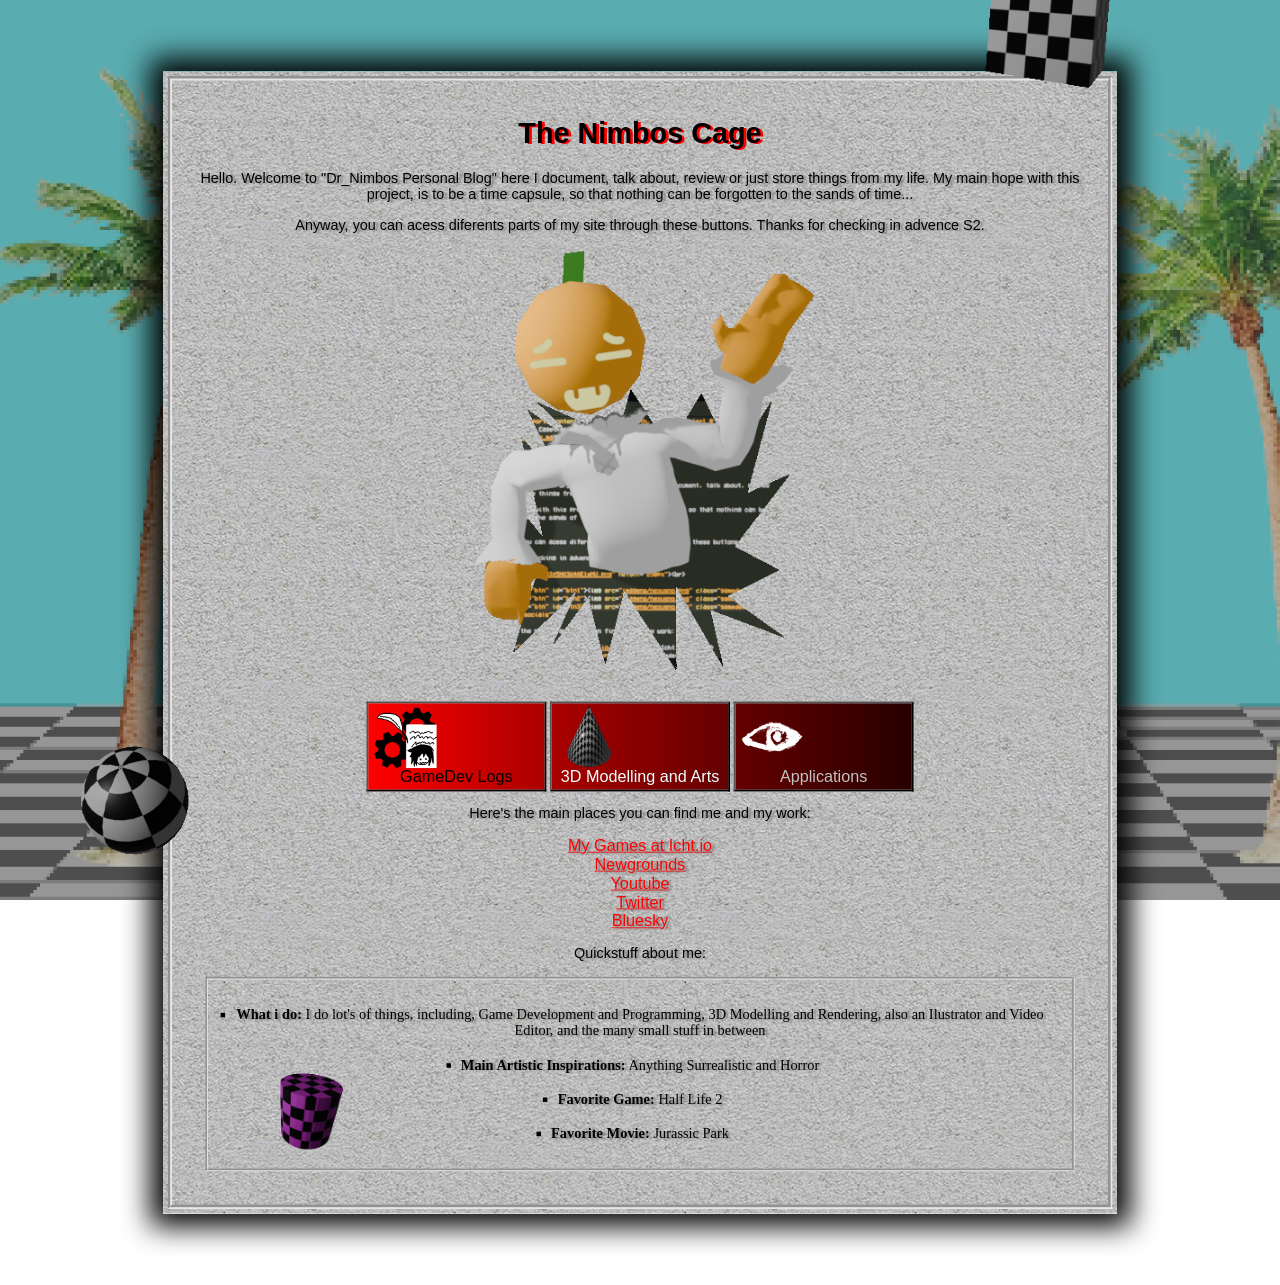
<file: index.html>
<!DOCTYPE html>
<html>
  <head>
    <meta charset="UTF-8">
    <meta name="viewport" content="width=device-width, initial-scale=1.0">
    <title>The Nimbos Cage</title>
    <link href="css/css_main.css" rel="stylesheet" type="text/css" media="all">
    <link rel="shortcut icon" href="imagens/cubo.gif" type="image/x-icon">
    <meta name="viewport" content="width=device-width, initial-scale=1.0">
  </head>
  <body>
    <div class="mainbody" id="mainbody">
      <h1>The Nimbos Cage</h1>
      
      <p>Hello. Welcome to "Dr_Nimbos Personal Blog" here I document, talk about, review
        or just store things from my life.
        
        My main hope with this project, is to be a time capsule, so that nothing can be
        forgotten to the sands of time...
      </p>
      
      <p>Anyway, you can acess diferents parts of my site through these buttons.
            
        Thanks for checking in advence S2.
      </p>
      <img src="imagens/cubo.gif" class="cube">
      <img src="imagens/esfera.gif" class="esfera">
      <img src="imagens/nexuspelado.gif" ><br>
      
      <button class="btn" id="btn1"><img src="imagens/Devlog.png" class="gamedevbutton"> GameDev Logs</button>
      <button class="btn" id="btn2"><img src="imagens/3dartbutton.png" class="gamedevbutton">3D Modelling and Arts</button>
      <button class="btn" id="btn3"><img src="imagens/lifbutton.png" class="gamedevbutton">Applications</button><br>
      <div class="socials">
        <p>
          Here's the main places you can find me and my work:
        </p>
        <a href="https://dr-nimbos.itch.io/">My Games at Icht.io</a><br>
        <a href="https://drnimbos.newgrounds.com/">Newgrounds</a><br>
        <a href="https://www.youtube.com/@dr_nimbos">Youtube</a><br>
        <a href="https://x.com/Dr_Nimbos">Twitter</a><br>
        <a href="https://bsky.app/profile/drnimbos.bsky.social">Bluesky</a><br>
      </div>
      <div id="quick">
        <p>Quickstuff about me:</p>
        <img src="imagens/cilindro.gif" id="gato">
        <ul id="stuff">
          <li>
            <strong>What i do:</strong> I do lot's of things, including, Game Development and Programming, 3D Modelling and Rendering, also an Ilustrator
            and Video Editor, and the many small stuff in between</li>
            <li><strong>Main Artistic Inspirations:</strong> Anything Surrealistic and Horror</li>
            <li><strong>Favorite Game:</strong> Half Life 2</li>  
            <li><strong>Favorite Movie:</strong> Jurassic Park</li>
          </ul>
        </div>
    </div>
  </body>
  <script src="js/script.js"></script>
</html>
</file>
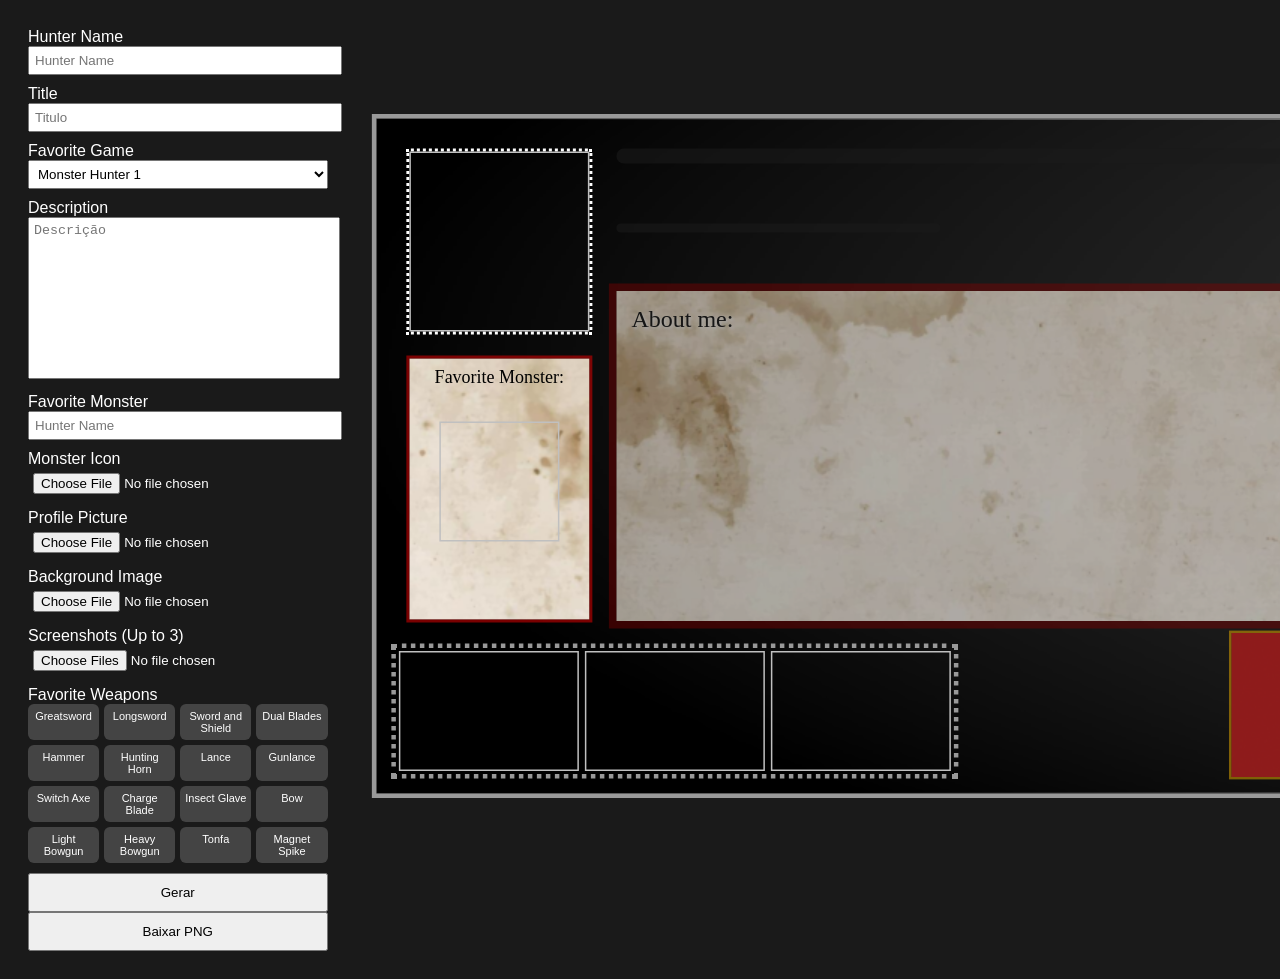
<file: pages/guildcardforreal/index.html>
<!DOCTYPE html>
<html lang="pt-br">
<head>
  <meta charset="UTF-8">
  <meta name="viewport" content="width=device-width, initial-scale=1.0">
  <title>Guild Card Maker</title>
  <script src="scripts/html2canvas.js"></script>
  <link href="css/style_gm.css" rel="stylesheet" type="text/css" media="all">
</head>
<body>

<div class="form">
  Hunter Name<input type="text" id="input-name" placeholder="Hunter Name" maxlength="27">
  Title<input type="text" id="tit" placeholder="Titulo" maxlength="20">
  Favorite Game
                <select id="favGame" name="disc">
                    <option value="mh1">Monster Hunter 1</option>
                    <option value="mh1g">Monster Hunter 1G</option>
                    <option value="mhf1">Monster Hunter Freedom</option>
                    <option value="mh2">Monster Hunter 2</option>
                    <option value="mhf2">Monster Hunter Freedom 2</option>
                    <option value="mh2g">Monster Hunter Freedom Unite</option>
                    <option value="mh3">Monster Hunter 3</option>
                    <option value="mhp3">Monster Hunter 3 Portable</option>
                    <option value="mh3u">Monster Hunter 3 Ultimate</option>
                    <option value="mh4">Monster Hunter 4</option>
                    <option value="mh4u">Monster Hunter 4 Ultimate</option>
                    <option value="mhg">Monster Hunter Generations</option>
                    <option value="mhgu">Monster Hunter Generations Ultimate</option>
                    <option value="mhwi">Monster Hunter World Iceborne</option>
                    <option value="mhrs">Monster Hunter Rise Sunbreak</option>
                    <option value="mhws">Monster Hunter Wilds</option>
                    <option value="mhfzz">Monster Hunter Frontier ZZ</option>
            </select>
  Description<textarea id="input-desc" placeholder="Descrição" rows="10" maxlength="500"></textarea>
  Favorite Monster<input type="text" id="favMon" placeholder="Hunter Name">
  Monster Icon<input type="file" id="input-icon">
  Profile Picture<input type="file" id="input-profile">
  Background Image<input type="file" id="input-bg">
  Screenshots (Up to 3)<input type="file" id="input-gallery" multiple>
    Favorite Weapons
    <div id="weapon-list">
    <label><input type="checkbox" value="GS"><span>Greatsword</span></label>
    <label><input type="checkbox" value="LS"><span>Longsword</span></label>
    <label><input type="checkbox" value="SnS"><span>Sword and Shield</span></label>
    <label><input type="checkbox" value="DB"><span>Dual Blades</span></label>
    <label><input type="checkbox" value="HAM"><span>Hammer</span></label>
    <label><input type="checkbox" value="HH"><span>Hunting Horn</span></label>
    <label><input type="checkbox" value="LAN"><span>Lance</span></label>
    <label><input type="checkbox" value="GL"><span>Gunlance</span></label>
    <label><input type="checkbox" value="SA"><span>Switch Axe</span></label>
    <label><input type="checkbox" value="CB"><span>Charge Blade</span></label>
    <label><input type="checkbox" value="IG"><span>Insect Glave</span></label>
    <label><input type="checkbox" value="BOW"><span>Bow</span></label>
    <label><input type="checkbox" value="LBG"><span>Light Bowgun</span></label>
    <label><input type="checkbox" value="HBG"><span>Heavy Bowgun</span></label>
    <label><input type="checkbox" value="TF"><span>Tonfa</span></label>
    <label><input type="checkbox" value="MS"><span>Magnet Spike</span></label>
  </div>

  <button onclick="generateCard()">Gerar</button>
  <button onclick="downloadCard()">Baixar PNG</button>
</div>

<div id="card">
  <img src="imagens/backgroundgradiante.png" id="bg-grad">
  <img id="bg">
  <img id="profile">
  <div id="name"></div>
  <div id="title"></div>
  <div id="favmons">
    Favorite Monster:<div id="famon"></div>
    <img id="icon">
  </div>
  <div id="Fg-cont">
    <div id="favGam-te">Favorite Game:</div>
    <div id="favGam"></div>

  </div>
  <div id="desc-bg">
    About me:<div id="desc"></div>

  </div>
  <div class="gallery">
    <img id="g0">
    <img id="g1">
    <img id="g2">
  </div>
  <div id="weapon-cont">
    <div class="weapons" id="weapons"></div>
  </div>
</div>

<script src="scripts/script2_gm.js"></script>

</body>
</html>
</file>
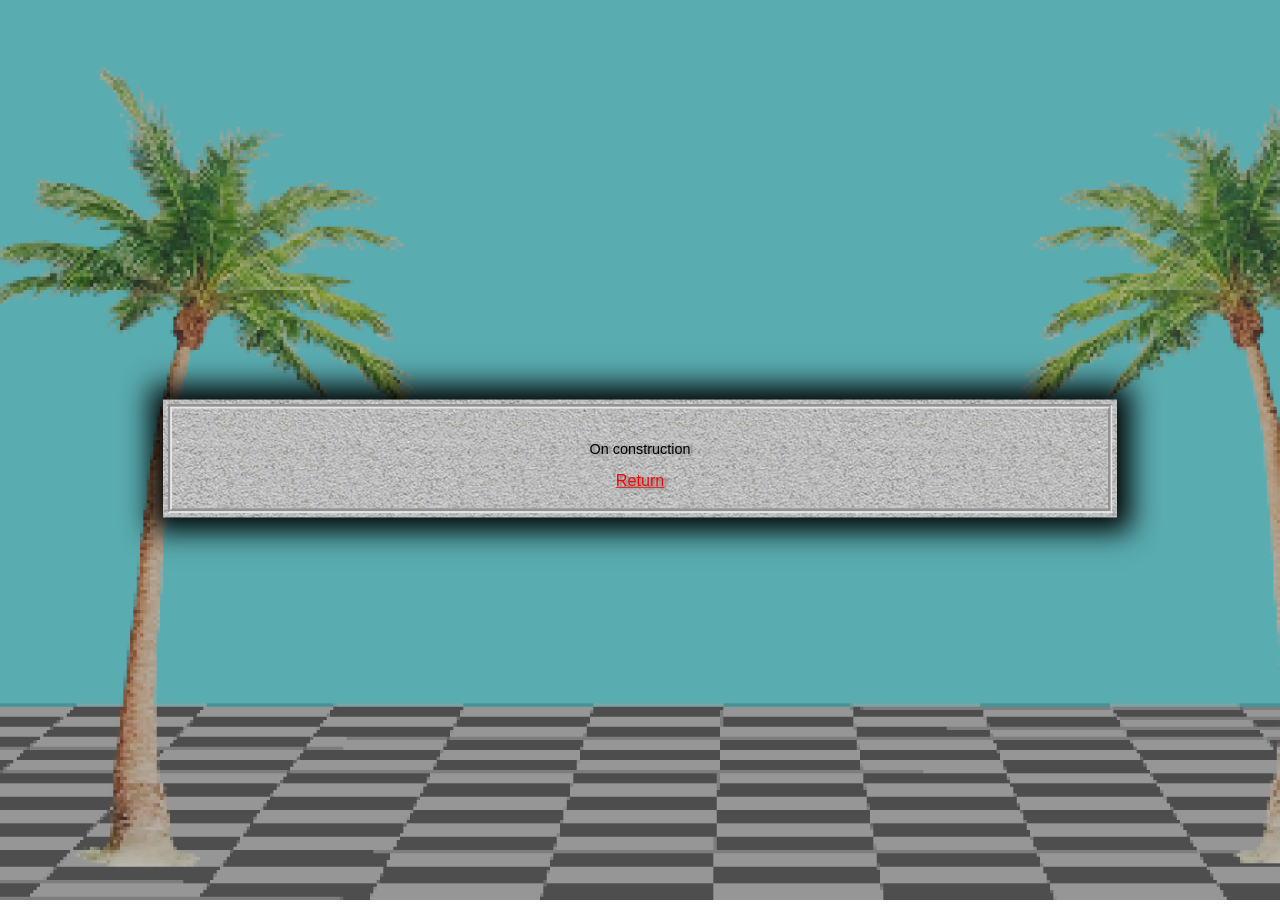
<file: 3dart.html>
<!DOCTYPE html>
<html lang="en">
<head>
    <meta charset="UTF-8">
    <meta name="viewport" content="width=device-width, initial-scale=1.0">
    <title>The Nimbos Cage</title>
    <link href="css/css_main.css" rel="stylesheet" type="text/css" media="all">
    <link rel="shortcut icon" href="imagens/cubo.gif" type="image/x-icon">
</head>
<body>
    <div id="mainbody">
        <p>On construction</p>
        <a href="index.html">Return</a>
    </div>
</body>
</html>
</file>
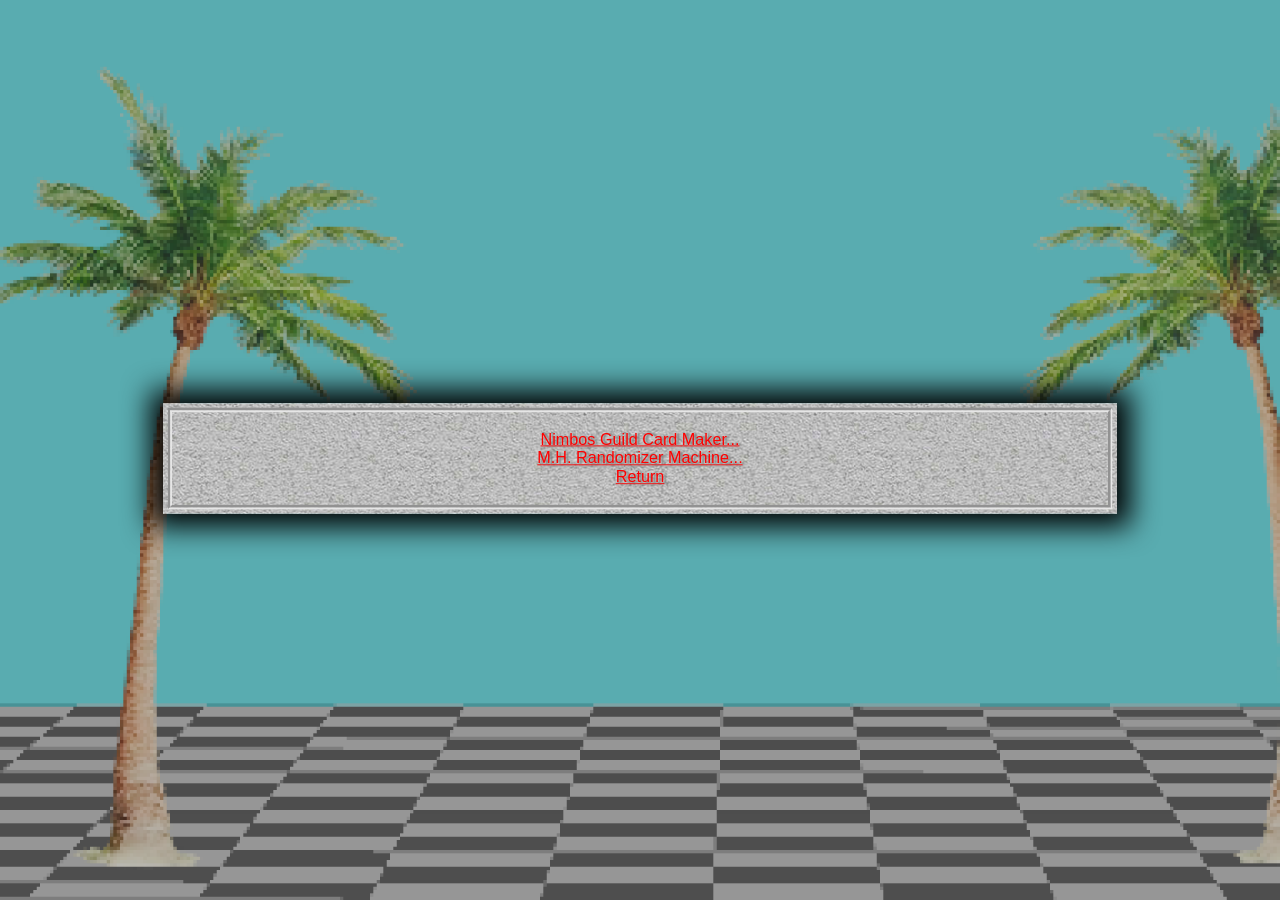
<file: applications.html>
<!DOCTYPE html>
<html lang="en">
<head>
    <meta charset="UTF-8">
    <meta name="viewport" content="width=device-width, initial-scale=1.0">
    <title>The Nimbos Cage</title>
    <link href="css/css_main.css" rel="stylesheet" type="text/css" media="all">
    <link rel="shortcut icon" href="imagens/cubo.gif" type="image/x-icon">
</head>
<body>
    <div id="mainbody">
        <a href="/pages/guildcardforreal/guildcardmaker.html">Nimbos Guild Card Maker...</a><br>
        <a href="https://dr-nimbos.itch.io/mh-randomizer-machine">M.H. Randomizer Machine...</a><br>

        <a href="index.html">Return</a>
    </div>
</body>
</html>
</file>
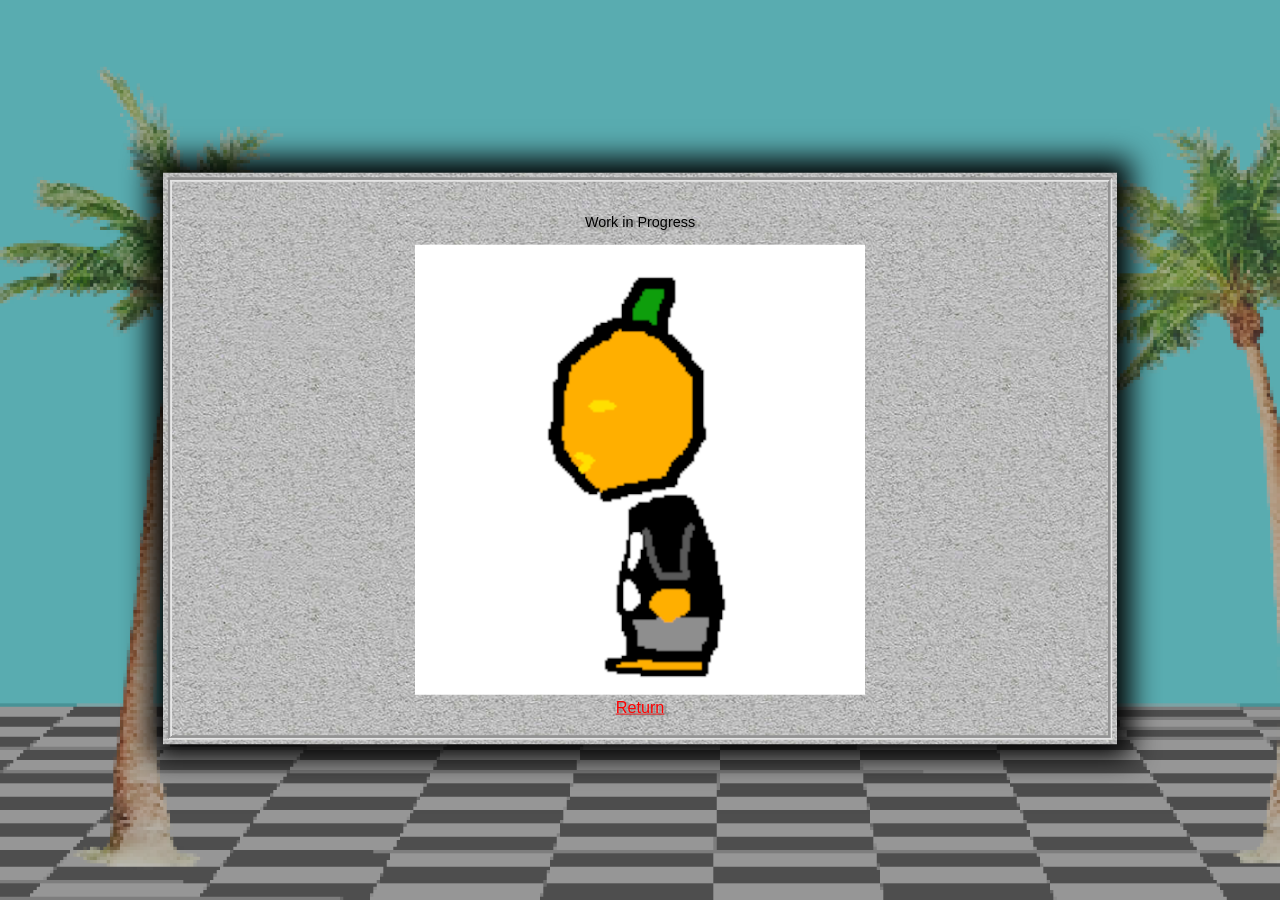
<file: Wipmain.html>
<!DOCTYPE html>
<html lang="en">
<head>
    <meta charset="UTF-8">
    <meta name="viewport" content="width=device-width, initial-scale=1.0">
    <title>The Nimbos Cage</title>
    <link href="css/css_main.css" rel="stylesheet" type="text/css" media="all">
    <link rel="shortcut icon" href="imagens/cubo.gif" type="image/x-icon">
</head>
<body>
    <div id="mainbody">
        <p>Work in Progress</p>
        <img src="./imagens/nexusno.png"><br>
        <a href="index.html">Return</a>
    </div>
</body>
</html>
</file>
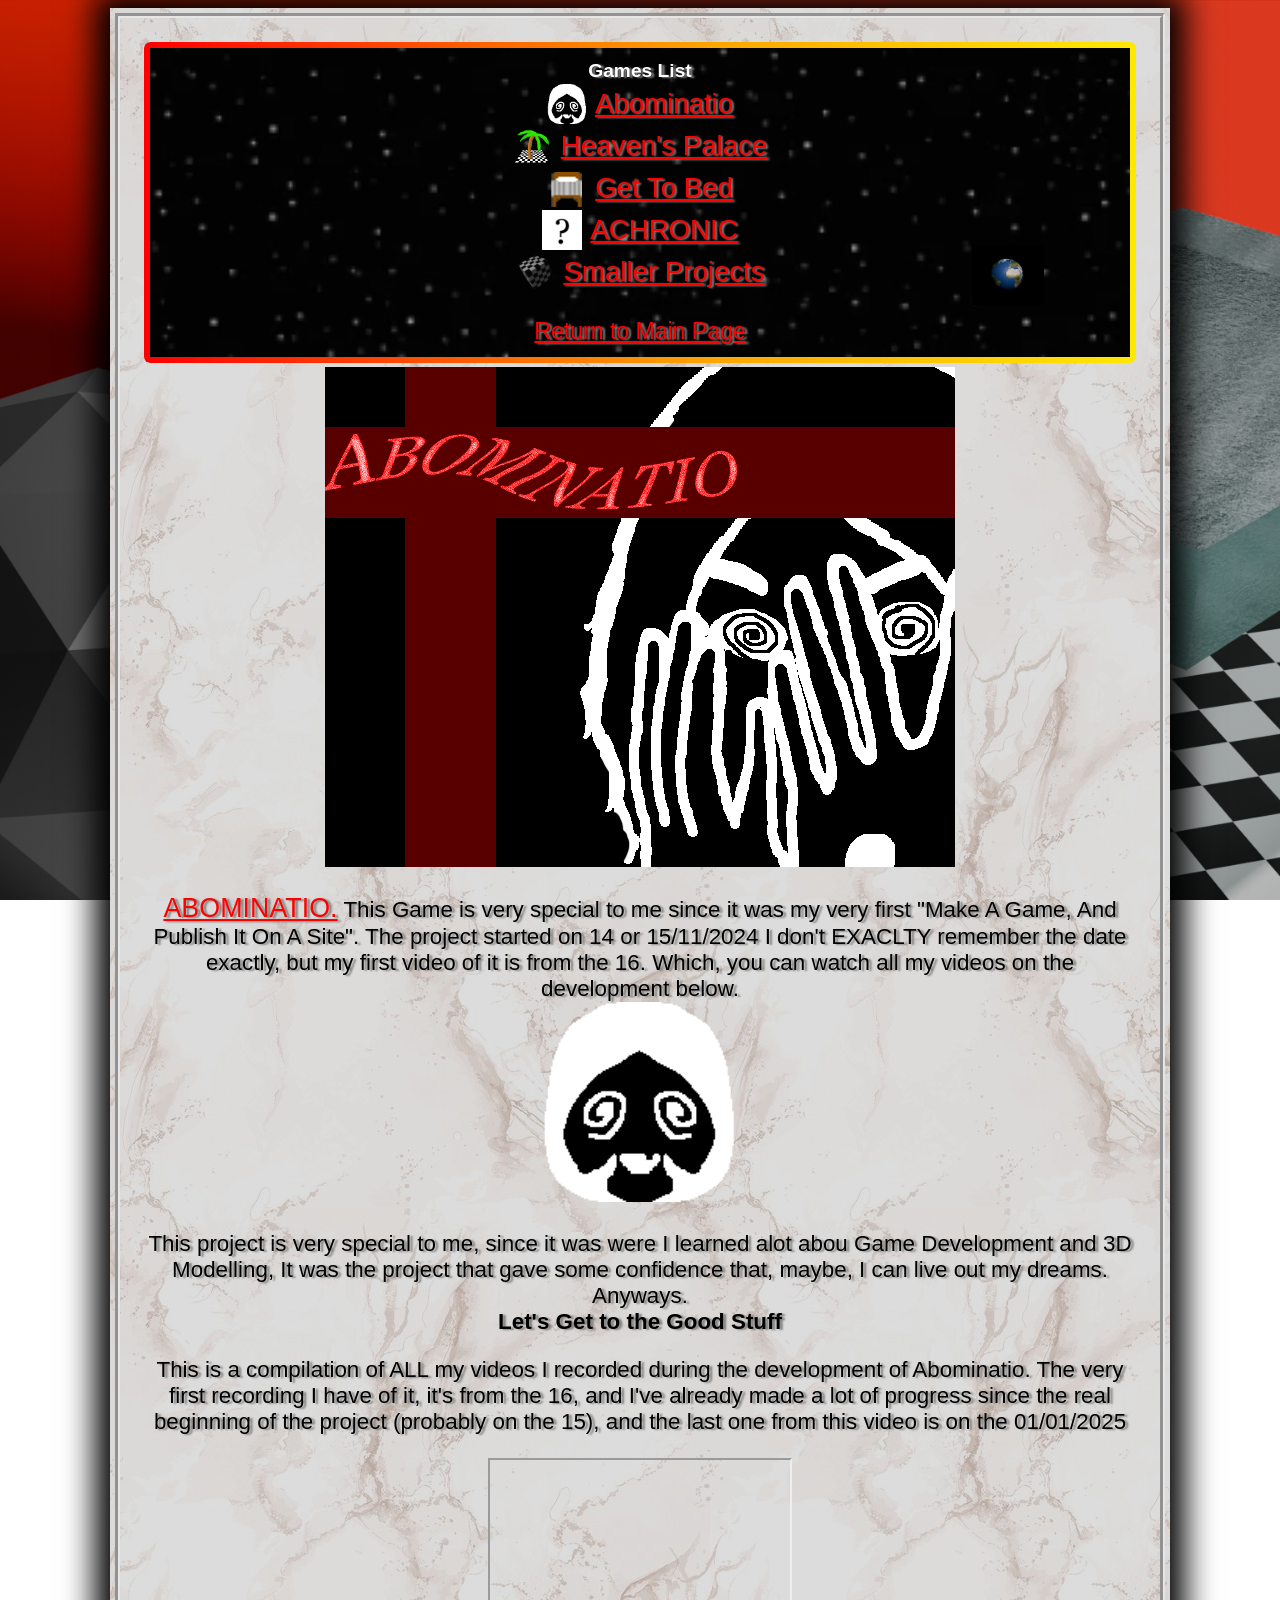
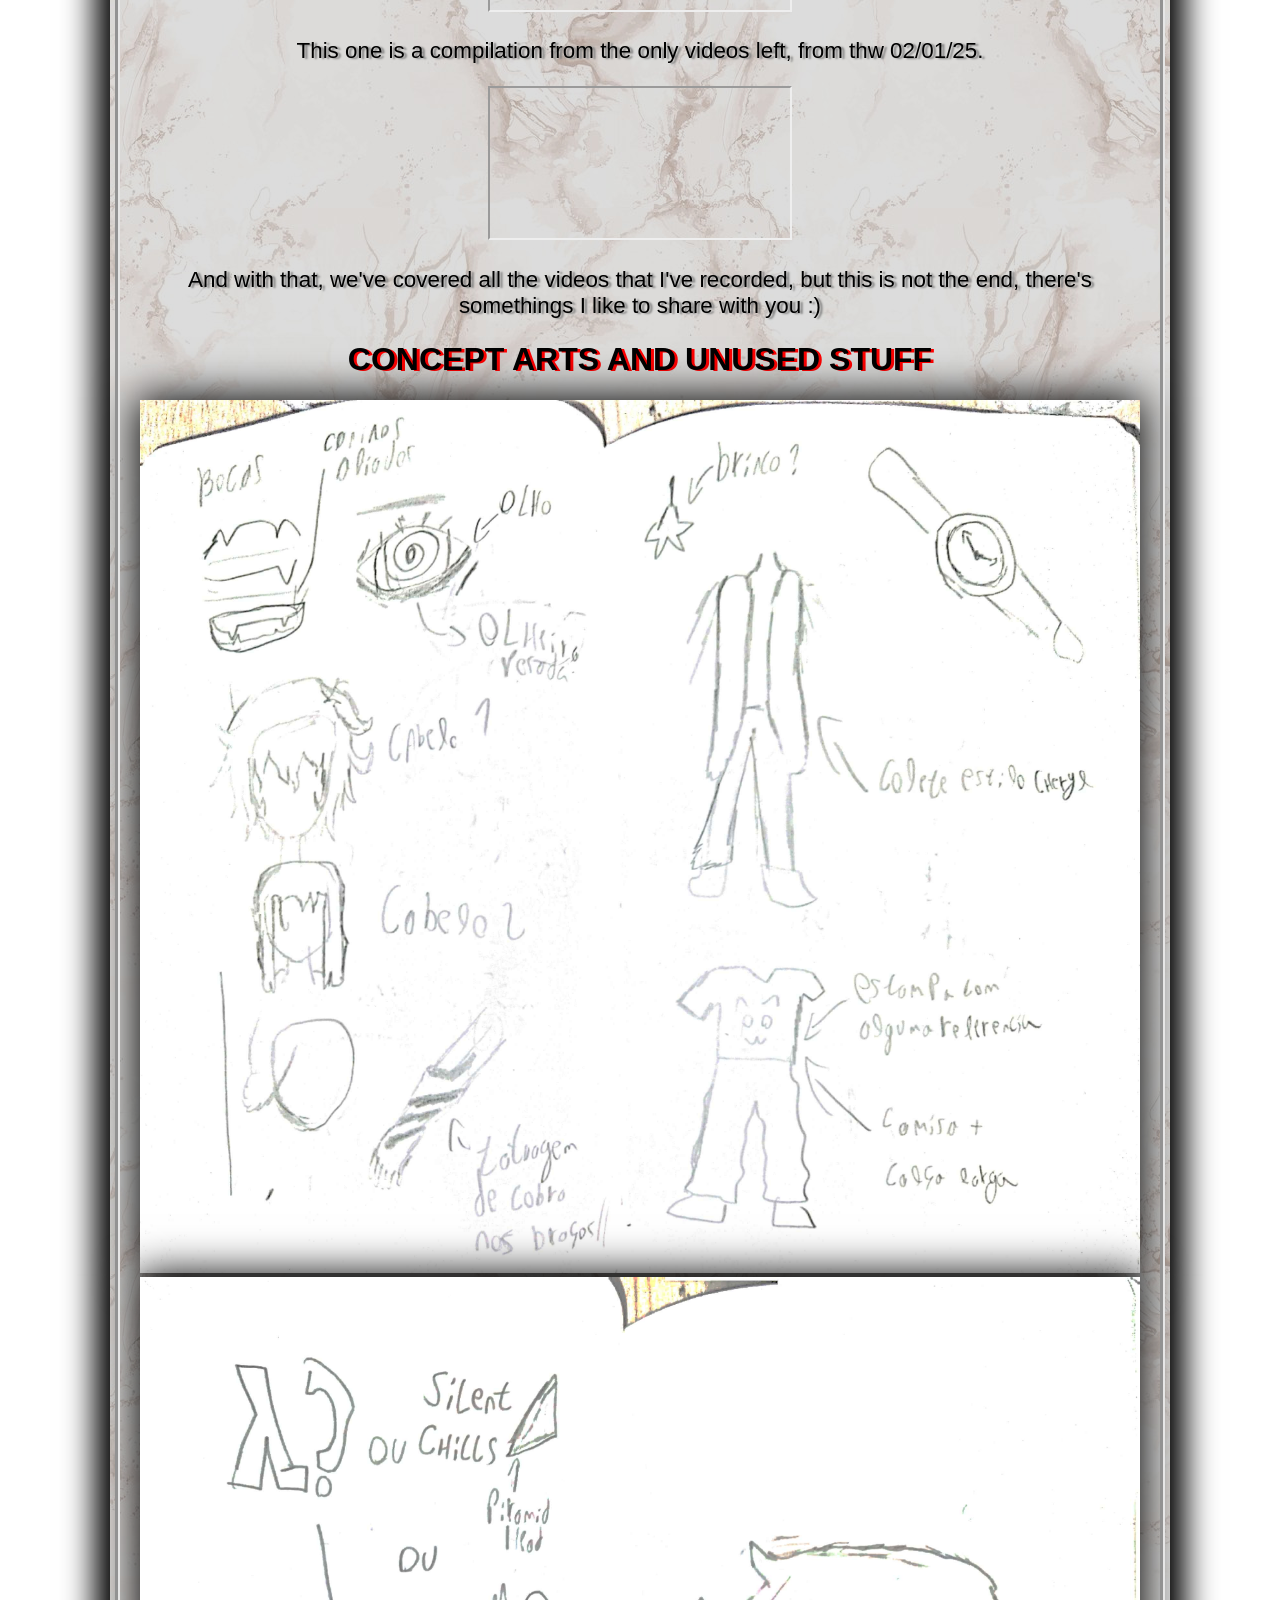
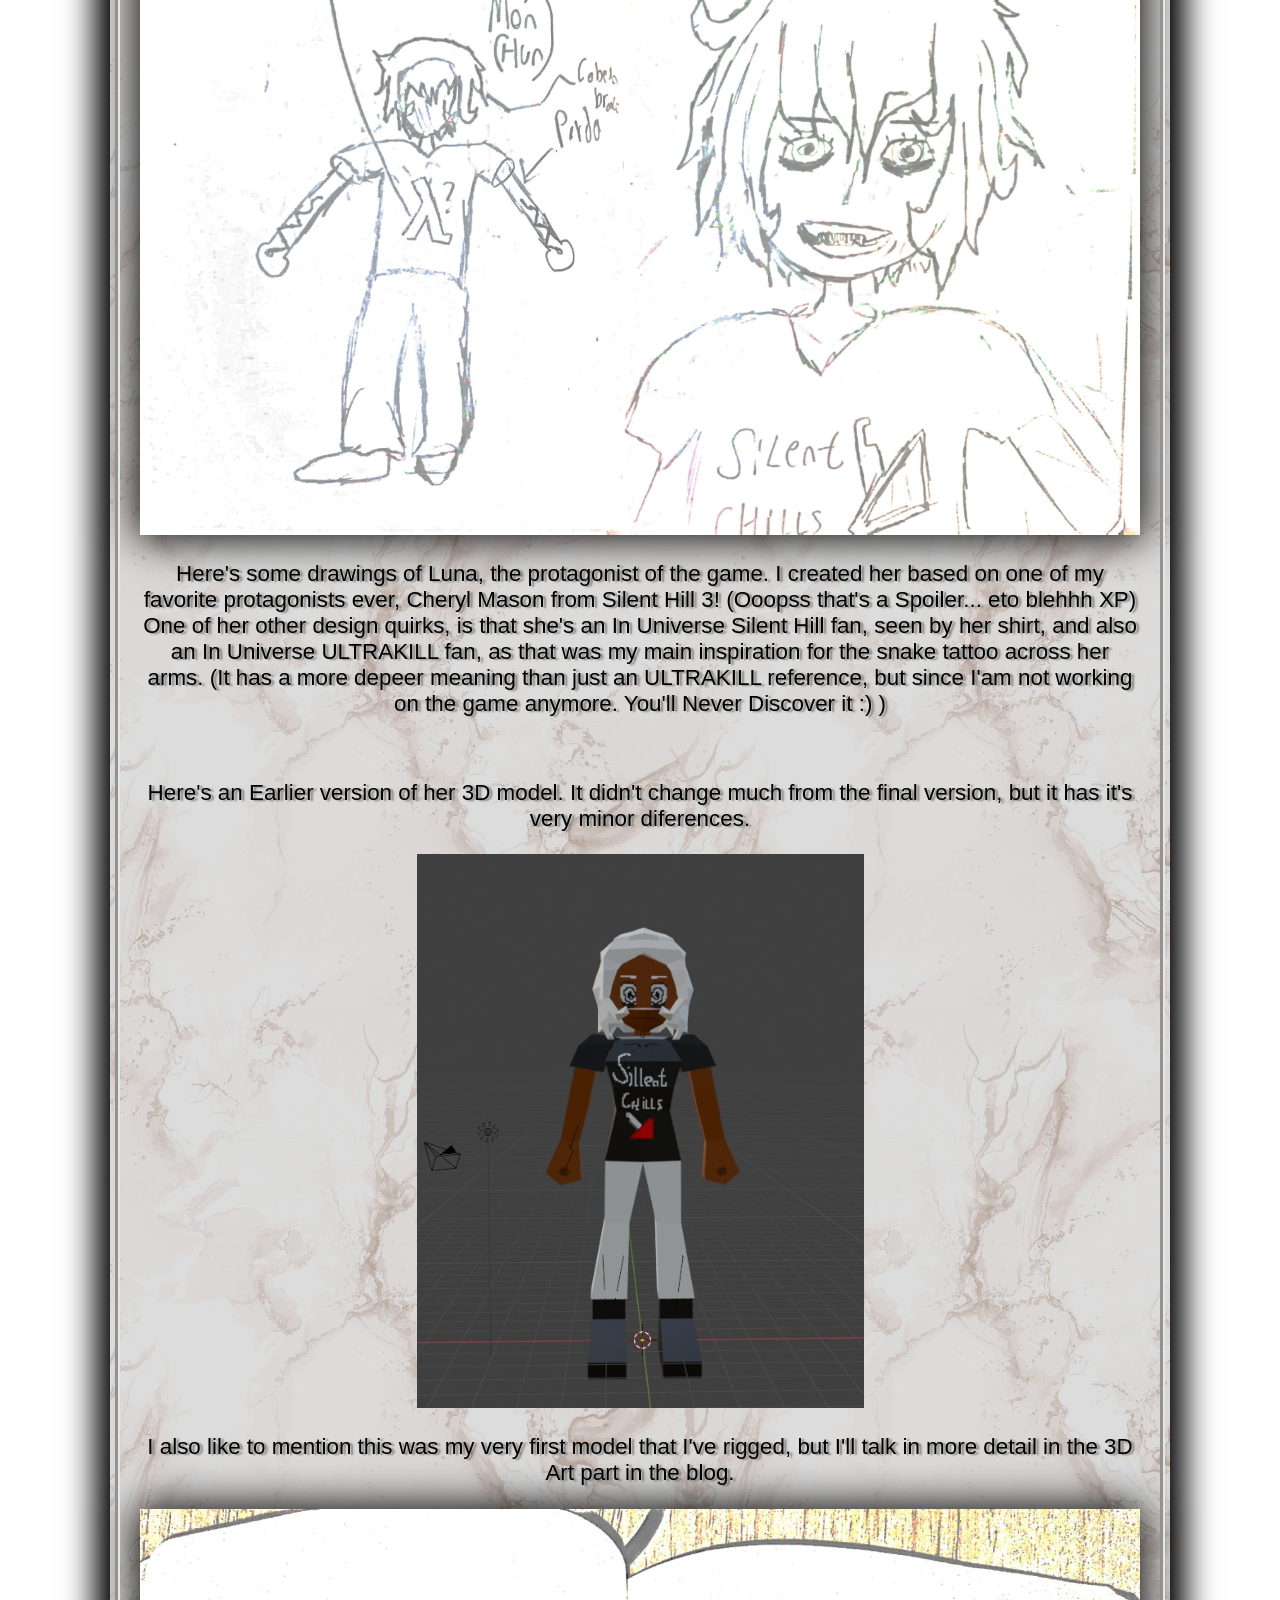
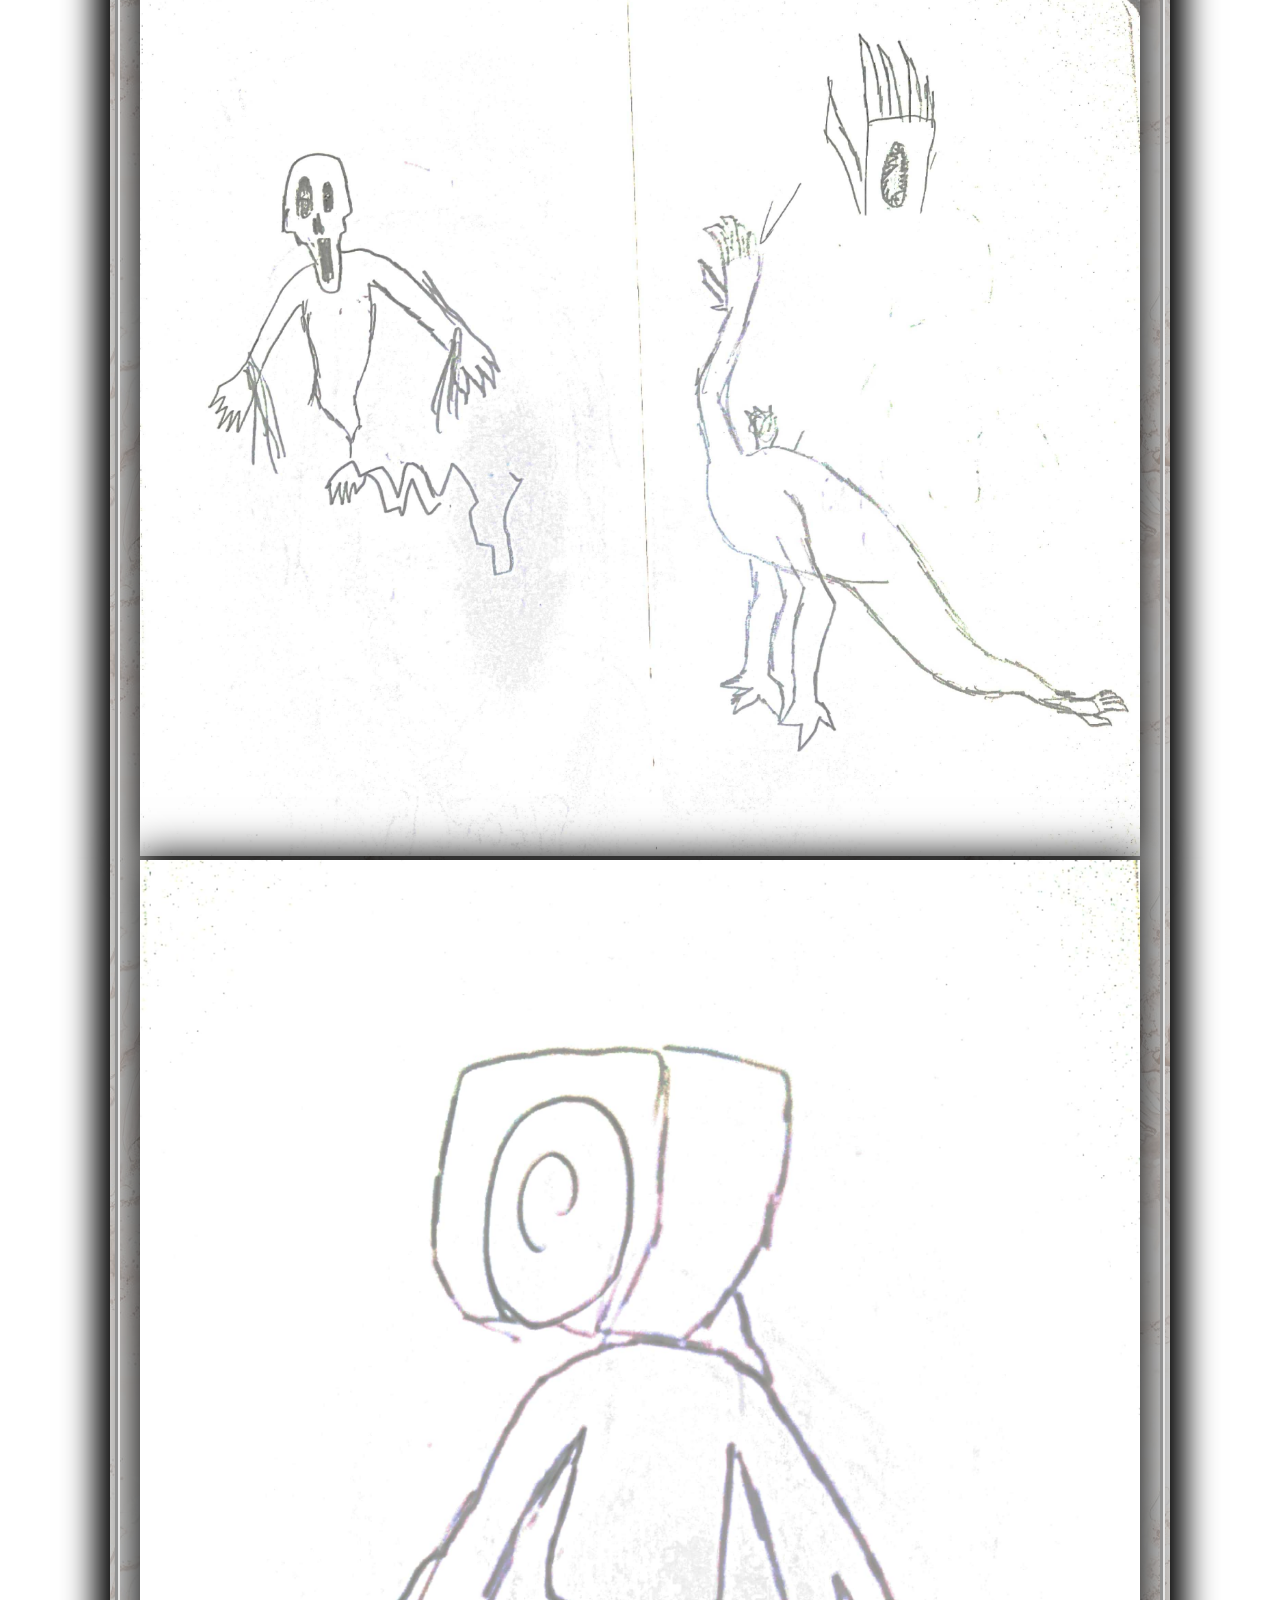
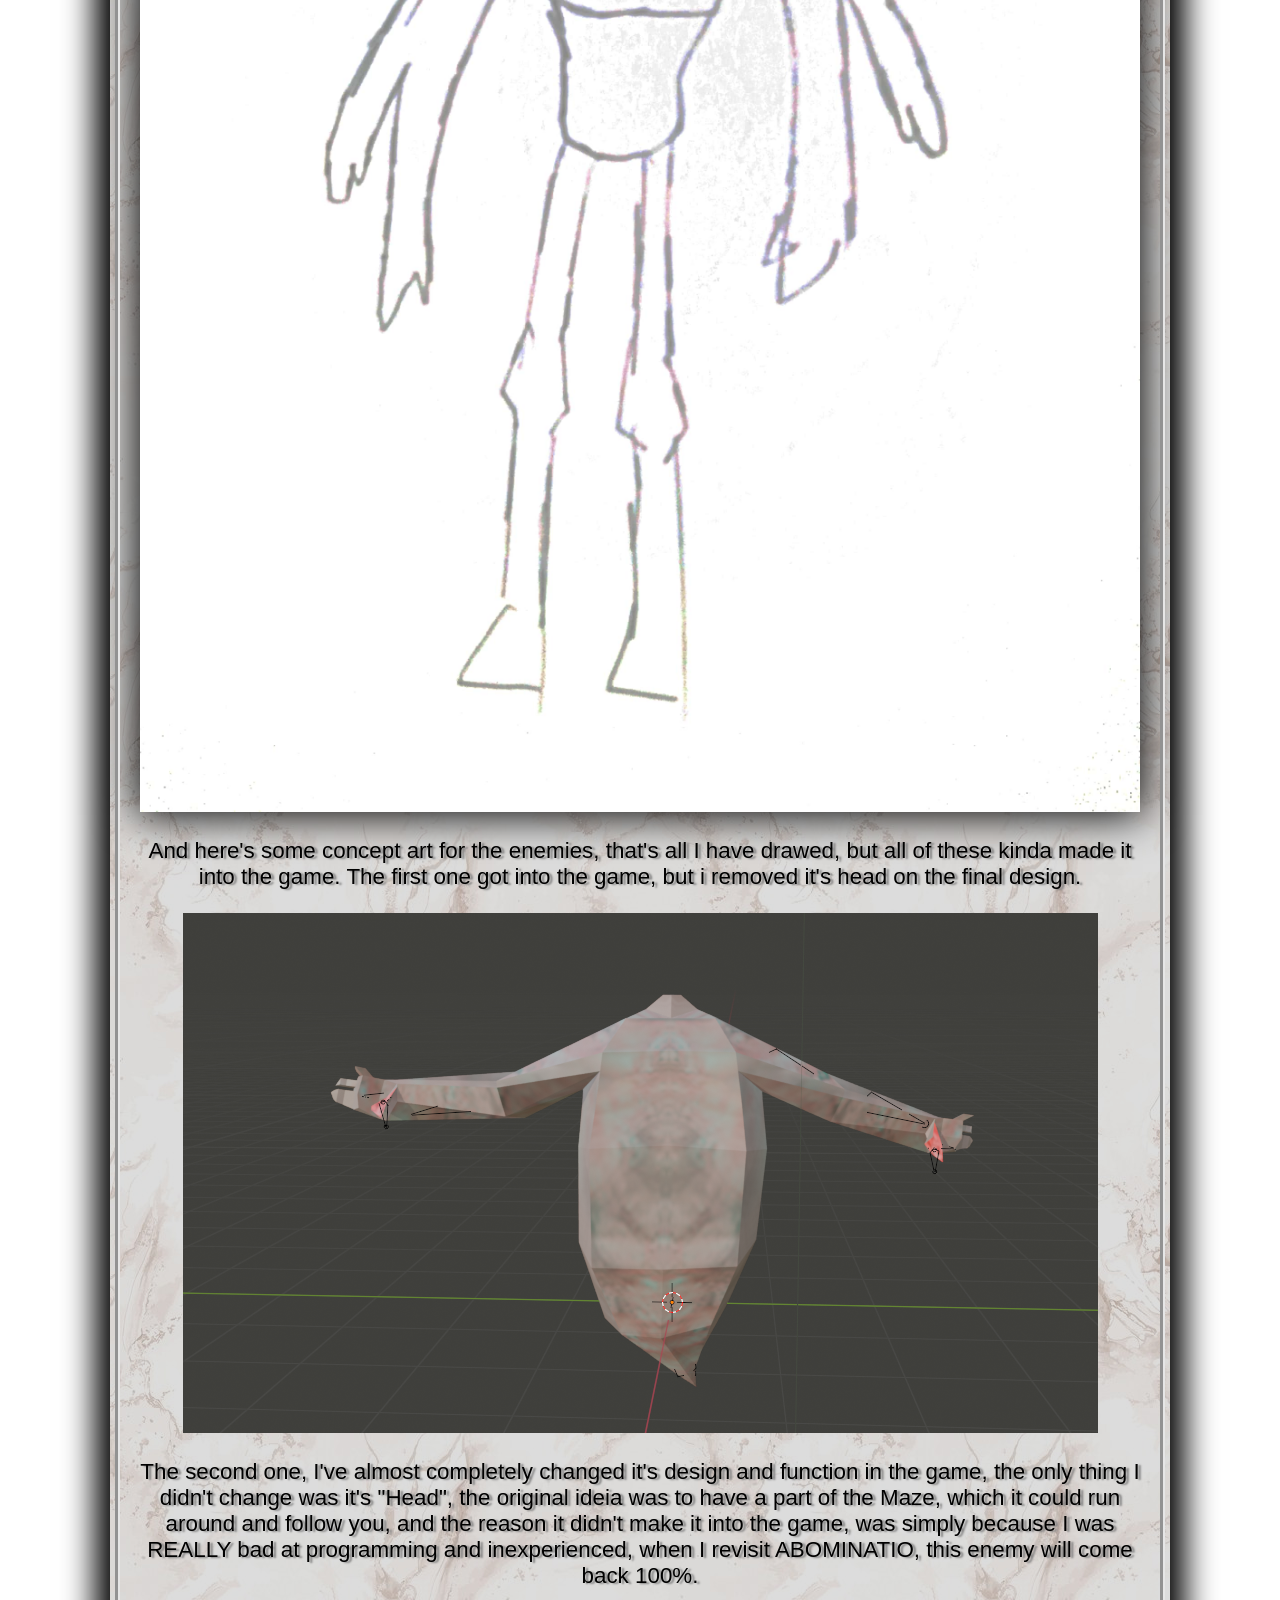
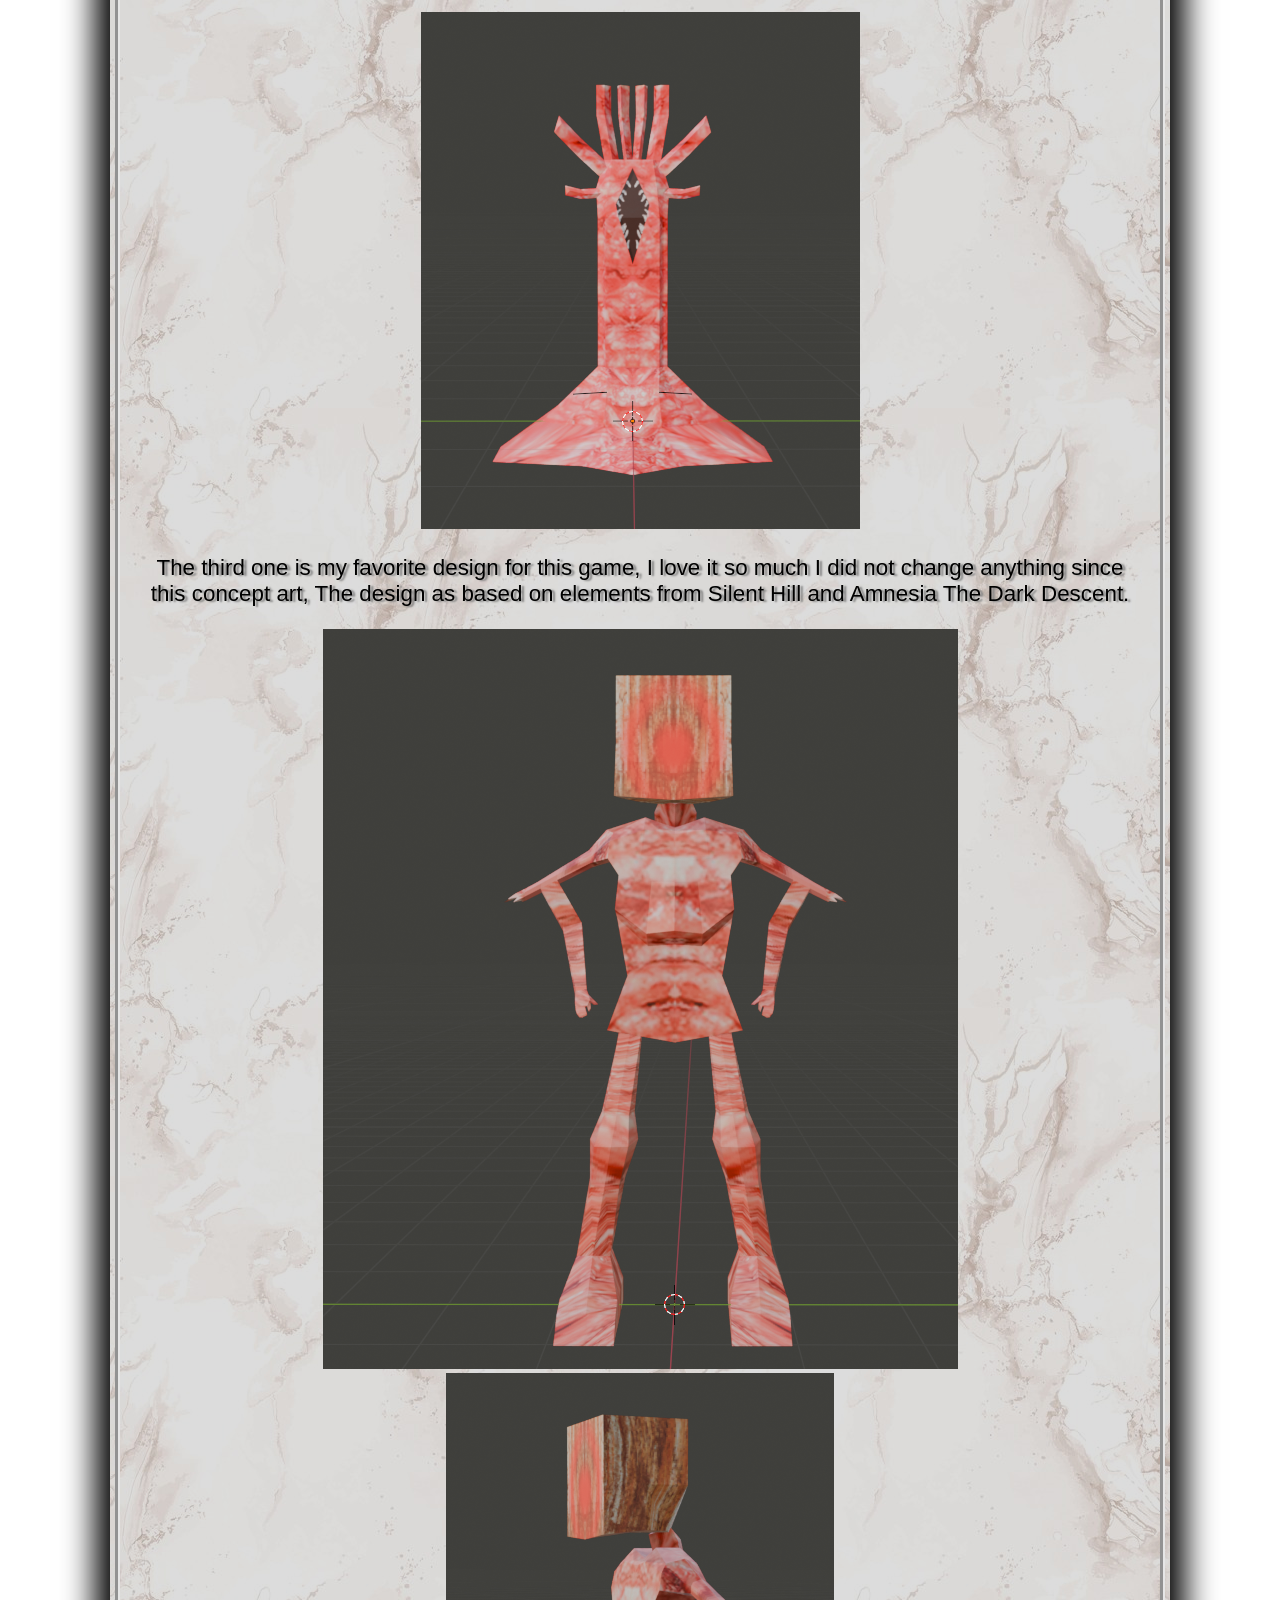
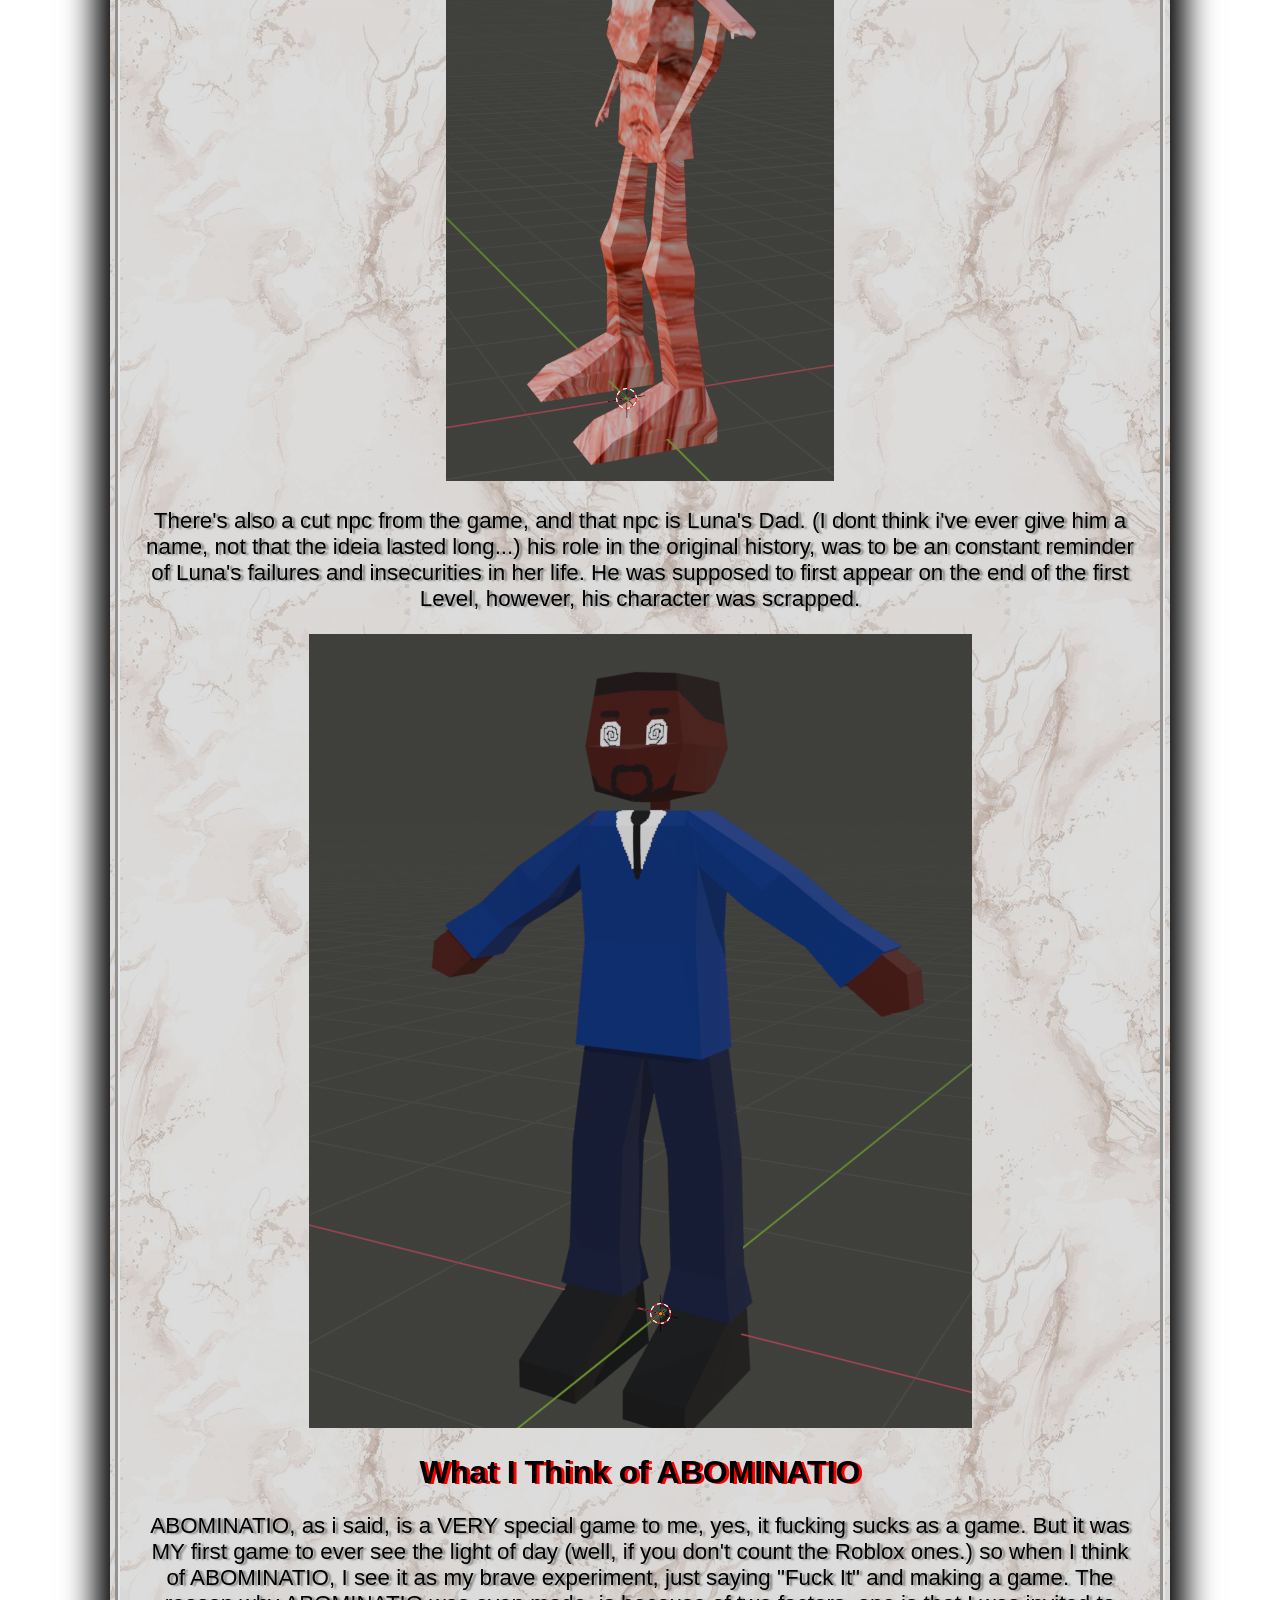
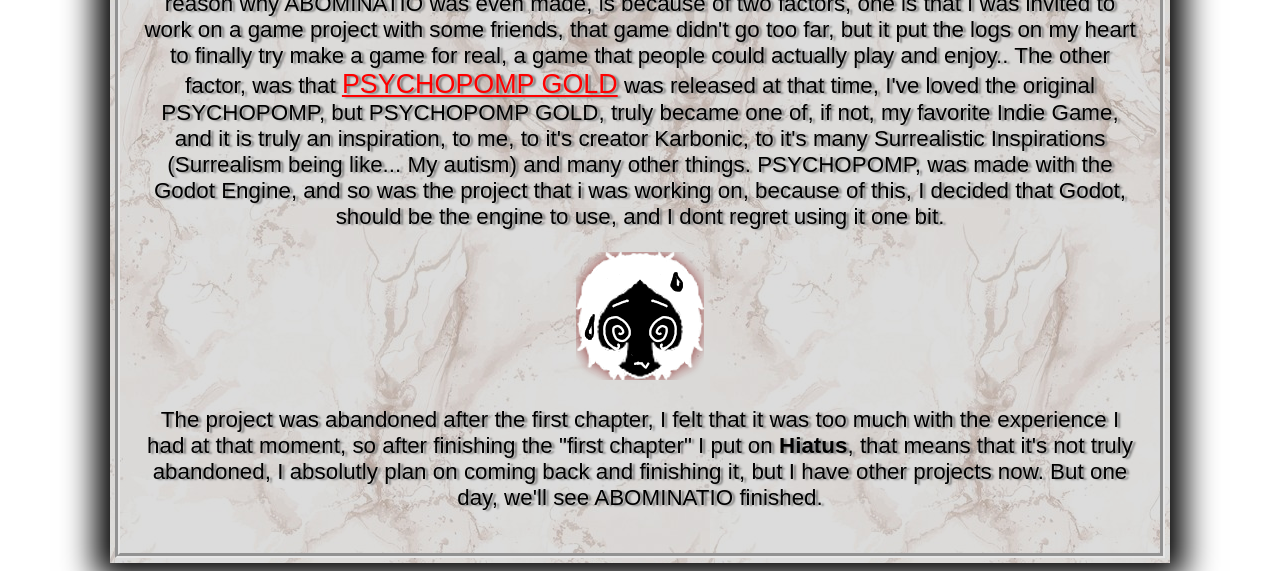
<file: pages/gamedev/abominatio.html>
<!DOCTYPE html>
<html lang="en">
<head>
    <meta charset="UTF-8">
    <meta name="viewport" content="width=device-width, initial-scale=1.0">
    <title>The Nimbos Cage</title>
    <link href="/css/css_gamedev.css" rel="stylesheet" type="text/css" media="all">
    <link rel="shortcut icon" href="imagens/cubo.gif" type="image/x-icon">
    <meta name="viewport" content="width=device-width, initial-scale=1.0">
</head>
<body>
    <div id="mainbody">
        <div id="sidebar">
            <ul><strong>Games List</strong>
                <li class="gameicon"><img src="/imagens/abominatio/icon3.png" height="60"><a href="/pages/gamedev/abominatio.html">Abominatio</a></li>
                <li class="gameicon"><img src="/imagens/heavens/icon.png" height="60"><a href="/pages/gamedev/wip.html">Heaven's Palace</a></li>
                <li class="gameicon"><img src="/imagens/getoutbed/icon.png" height="60"><a href="/pages/gamedev/wip.html">Get To Bed</a></li>
                <li class="gameicon"><img src="/imagens/dungeon/icon.png" height="60"><a href="/pages/gamedev/wip.html">ACHRONIC</a></li>
                <li class="gameicon"><img src="/imagens/cubo.gif" height="60"><a href="/pages/gamedev/wip.html">Smaller Projects</a></li><br>
                <a href="/index.html">Return to Main Page</a>
            </ul>
            <img src="/imagens/glob.gif" id="globo">
        </div>
        <img src="/imagens/abominatio/abominatiobanner.png">
        <p><a href="https://dr-nimbos.itch.io/abominatio-alpha">ABOMINATIO.</a> This Game is very special to me since it was my very first "Make A Game, And Publish It On A 
            Site". The project started on 14 or 15/11/2024 I don't EXACLTY remember the date exactly, but my first video of it is from the
            16. Which, you can watch all my videos on the development below.<br> <img src="/imagens/abominatio/icon3.png" width="200"></p>
            <p>This project is very special to me, since it was were I learned alot abou Game Development and 3D Modelling, It was the project
                that gave some confidence that, maybe, I can live out my dreams.<br>
            Anyways.<br>
            <strong>Let's Get to the Good Stuff</strong><br>
        </p>
        <p>
            This is a compilation of ALL my videos I recorded during the development of Abominatio. The very first recording I have of it, it's from the 16, and I've
            already made a lot of progress since the real beginning of the project (probably on the 15), and the last one from this video is on the 01/01/2025
        </p>
        <iframe src="https://www.youtube.com/embed/mN993odYfTw?si=v_CKjYskZkqKchNd"></iframe><br>
        
        <p>This one is a compilation from the only videos left, from thw 02/01/25.</p>
        <iframe src="https://www.youtube.com/embed/mRlvUUSuWO0?si=EyG2VkzdNEQJGGHV"></iframe><br>
        <p>And with that, we've covered all the videos that I've recorded, but this is not the end, there's somethings I like
            to share with you :)
        </p>
        <div>
            <h1>CONCEPT ARTS AND UNUSED STUFF</h1>
            <img src="/imagens/abominatio/concept1.jpg" id="conceptart" height="300" alt="">   
            <img src="/imagens/abominatio/concept2.jpg" id="conceptart" height="300" alt="">
            <p>Here's some drawings of Luna, the protagonist of the game. I created her based on one of my favorite protagonists ever, Cheryl Mason from Silent Hill 3! (Ooopss that's a Spoiler... eto blehhh XP)
                One of her other design quirks, is that she's an In Universe Silent Hill fan, seen by her shirt, and also an In Universe ULTRAKILL
                fan, as that was my main inspiration for the snake tattoo across her arms. (It has a more depeer meaning than just an ULTRAKILL reference, but
                since I'am not working on the game anymore. You'll Never Discover it :) )
            </p><br>  
            <p>Here's an Earlier version of her 3D model. It didn't change much from the final version, but it has it's very minor diferences.</p>
            <img src="/imagens/abominatio/luna3dmodel.png" alt=""> 
            <p>I also like to mention this was my very first model that I've rigged, but I'll talk in more detail in the 3D Art part in the blog.</p>
            <img src="/imagens/abominatio/concept3.jpg" id="conceptart" height="300" alt="">
            <img src="/imagens/abominatio/concept4.jpg" id="conceptart" height="300"alt="">
            <p>And here's some concept art for the enemies, that's all I have drawed, but all of these kinda made it into the game.
                The first one got into the game, but i removed it's head on the final design.</p>
                <img src="/imagens/abominatio/sombra3dmodel.png" height="300" alt="">

            <p>The second one, I've almost completely changed it's design and function in the game,
                the only thing I didn't change was it's "Head", the original ideia was to have a part of the Maze, which it could run around and follow you, and the reason
                it didn't make it into the game, was simply because I was REALLY bad at programming and inexperienced, when I revisit ABOMINATIO, this enemy will
                come back 100%.</p>
                <img src="/imagens/abominatio/hand3dmodel.png" height="300" alt="">

            <p> The third one is my favorite design for this game, I love it so much I did not change anything since this concept art, The design as based on elements
                from Silent Hill and Amnesia The Dark Descent.
            </p>
            <img src="/imagens/abominatio/eyebox3dmodel1.png" height="300" alt="">
            <img src="/imagens/abominatio/eyebox3dmodel2.png" height="300" alt="">
            <p>There's also a cut npc from the game, and that npc is Luna's Dad. (I dont think i've ever give him a name, not that the ideia lasted long...)
                his role in the original history, was to be an constant reminder of Luna's failures and insecurities in her life. He was supposed to first appear
                on the end of the first Level, however, his character was scrapped.
            </p>
            <img src="/imagens/abominatio/dad3dmodel.png" height="300" alt="">
        </div>
        <div>
            <h1>What I Think of ABOMINATIO</h1>
            <p>ABOMINATIO, as i said, is a VERY special game to me, yes, it fucking sucks as a game. But it was MY first game to ever see the light
                of day (well, if you don't count the Roblox ones.) so when I think of ABOMINATIO, I see it as my brave experiment, just saying "Fuck It" and 
                making a game. The reason why ABOMINATIO was even made, is because of two factors, one is that I was invited to work on a game project with some 
                friends, that game didn't go too far, but it put the logs on my heart to finally try make a game for real, a game that people could actually play and 
                enjoy.. The other factor, was that <a href="https://store.steampowered.com/app/3243190/Psychopomp_GOLD/">PSYCHOPOMP GOLD</a> was released at that time, 
                I've loved the original PSYCHOPOMP, but PSYCHOPOMP GOLD, truly became one of, if not, my favorite Indie Game, and it is truly an  inspiration,
                to me, to it's creator Karbonic, to it's many Surrealistic Inspirations (Surrealism being like... My autism) and many other things. PSYCHOPOMP, was
                made with the Godot Engine, and so was the project that i was working on, because of this, I decided that Godot, should be the engine to use, and I dont 
                regret using it one bit. 
            </p>
            <img src="/imagens/abominatio/luna.png" alt="">
            <p>The project was abandoned after the first chapter, I felt that it was too much with the experience I had at that moment, so after finishing
                the "first chapter" I put on <strong>Hiatus</strong>, that means that it's not truly abandoned, I absolutly plan on coming back
                and finishing it, but I have other projects now. But one day, we'll see ABOMINATIO finished.
            </p>
        </div>
    </div>
    <script src="/js/script.js"></script>
</body>
</html>
</file>
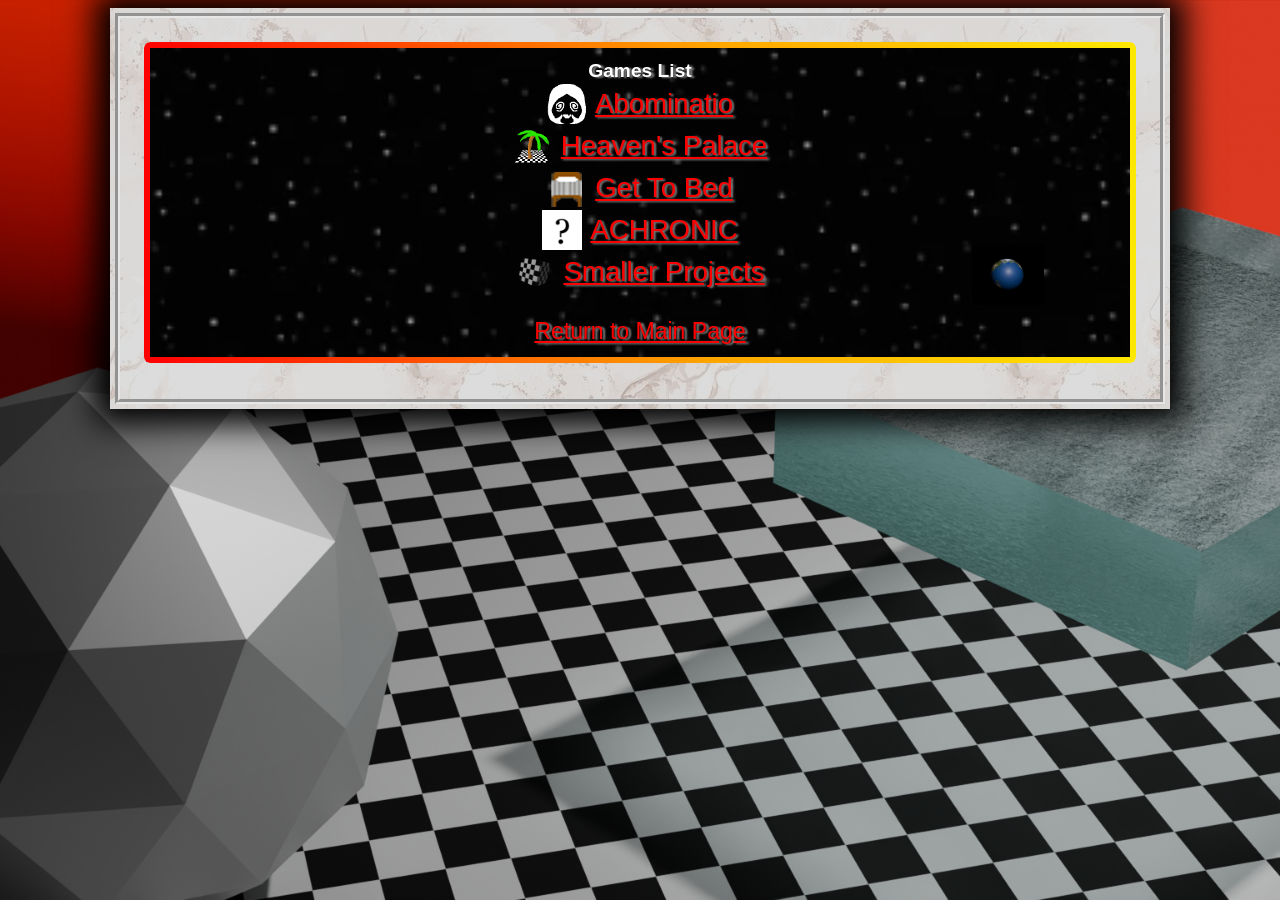
<file: pages/gamedev/heavenpalace.html>
<!DOCTYPE html>
<html lang="en">
<head>
    <meta charset="UTF-8">
    <meta name="viewport" content="width=device-width, initial-scale=1.0">
    <title>The Nimbos Cage</title>
    <link href="/css/css_gamedev.css" rel="stylesheet" type="text/css" media="all">
    <link rel="shortcut icon" href="imagens/cubo.gif" type="image/x-icon">
</head>
<body>
    <div id="mainbody">
        <div id="sidebar">
            <img src="/imagens/glob.gif" id="globo">
            <ul><strong>Games List</strong>
                <li class="gameicon"><img src="/imagens/abominatio/icon3.png" height="60"><a href="/pages/gamedev/abominatio.html">Abominatio</a></li>
                <li class="gameicon"><img src="/imagens/heavens/icon.png" height="60"><a href="/pages/gamedev/heavenpalace.html">Heaven's Palace</a></li>
                <li class="gameicon"><img src="/imagens/getoutbed/icon.png" height="60"><a href="/pages/gamedev/wip.html">Get To Bed</a></li>
                <li class="gameicon"><img src="/imagens/dungeon/icon.png" height="60"><a href="/pages/gamedev/wip.html">ACHRONIC</a></li>
                <li class="gameicon"><img src="/imagens/cubo.gif" height="60"><a href="/pages/gamedev/wip.html">Smaller Projects</a></li><br>
                <a href="/index.html">Return to Main Page</a>
            </ul>
        </div>
        <p></p>
    </div>
    <script src="/js/script.js"></script>
</body>
</html>
</file>
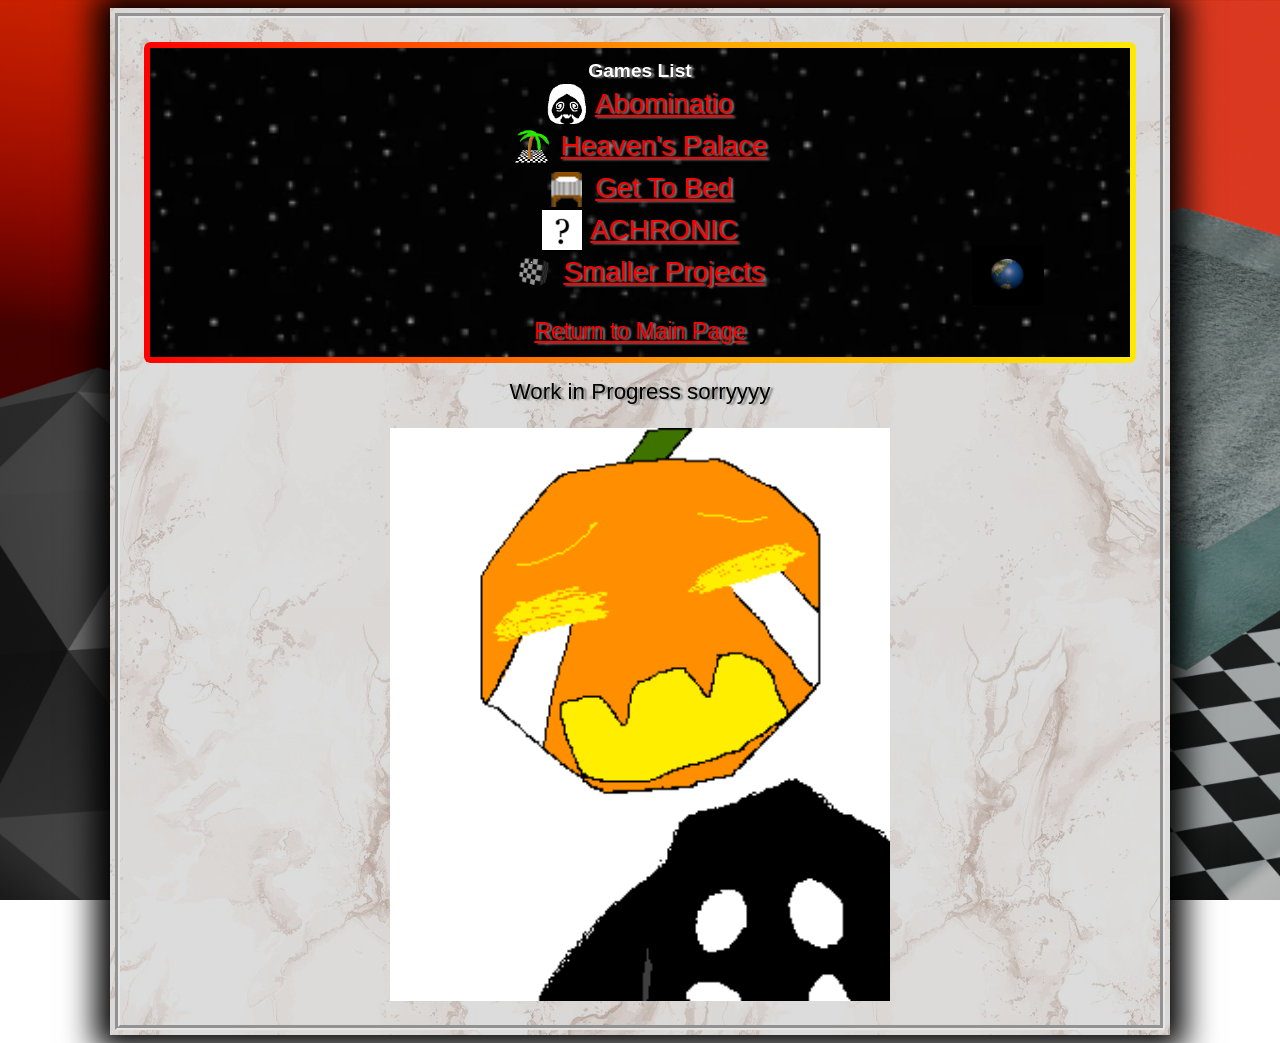
<file: pages/gamedev/wip.html>
<!DOCTYPE html>
<html lang="en">
<head>
    <meta charset="UTF-8">
    <meta name="viewport" content="width=device-width, initial-scale=1.0">
    <title>The Nimbos Cage</title>
    <link href="/css/css_gamedev.css" rel="stylesheet" type="text/css" media="all">
    <link rel="shortcut icon" href="imagens/cubo.gif" type="image/x-icon">
</head>
<body>
    <div id="mainbody">
        <div id="sidebar">
            <img src="/imagens/glob.gif" id="globo">
            <ul><strong>Games List</strong>
                <li class="gameicon"><img src="/imagens/abominatio/icon3.png" height="60"><a href="/pages/gamedev/abominatio.html">Abominatio</a></li>
                <li class="gameicon"><img src="/imagens/heavens/icon.png" height="60"><a href="/pages/gamedev/heavenpalace.html">Heaven's Palace</a></li>
                <li class="gameicon"><img src="/imagens/getoutbed/icon.png" height="60"><a href="/pages/gamedev/wip.html">Get To Bed</a></li>
                <li class="gameicon"><img src="/imagens/dungeon/icon.png" height="60"><a href="/pages/gamedev/wip.html">ACHRONIC</a></li>
                <li class="gameicon"><img src="/imagens/cubo.gif" height="60"><a href="/pages/gamedev/wip.html">Smaller Projects</a></li><br>
                <a href="/index.html">Return to Main Page</a>
            </ul>
        </div>
        <p>Work in Progress sorryyyy</p>
        <img src="/imagens/nexuscry.png" height="500px" width="500px">
        
    </div>
    <script src="/js/script.js"></script>
</body>
</html>
</file>
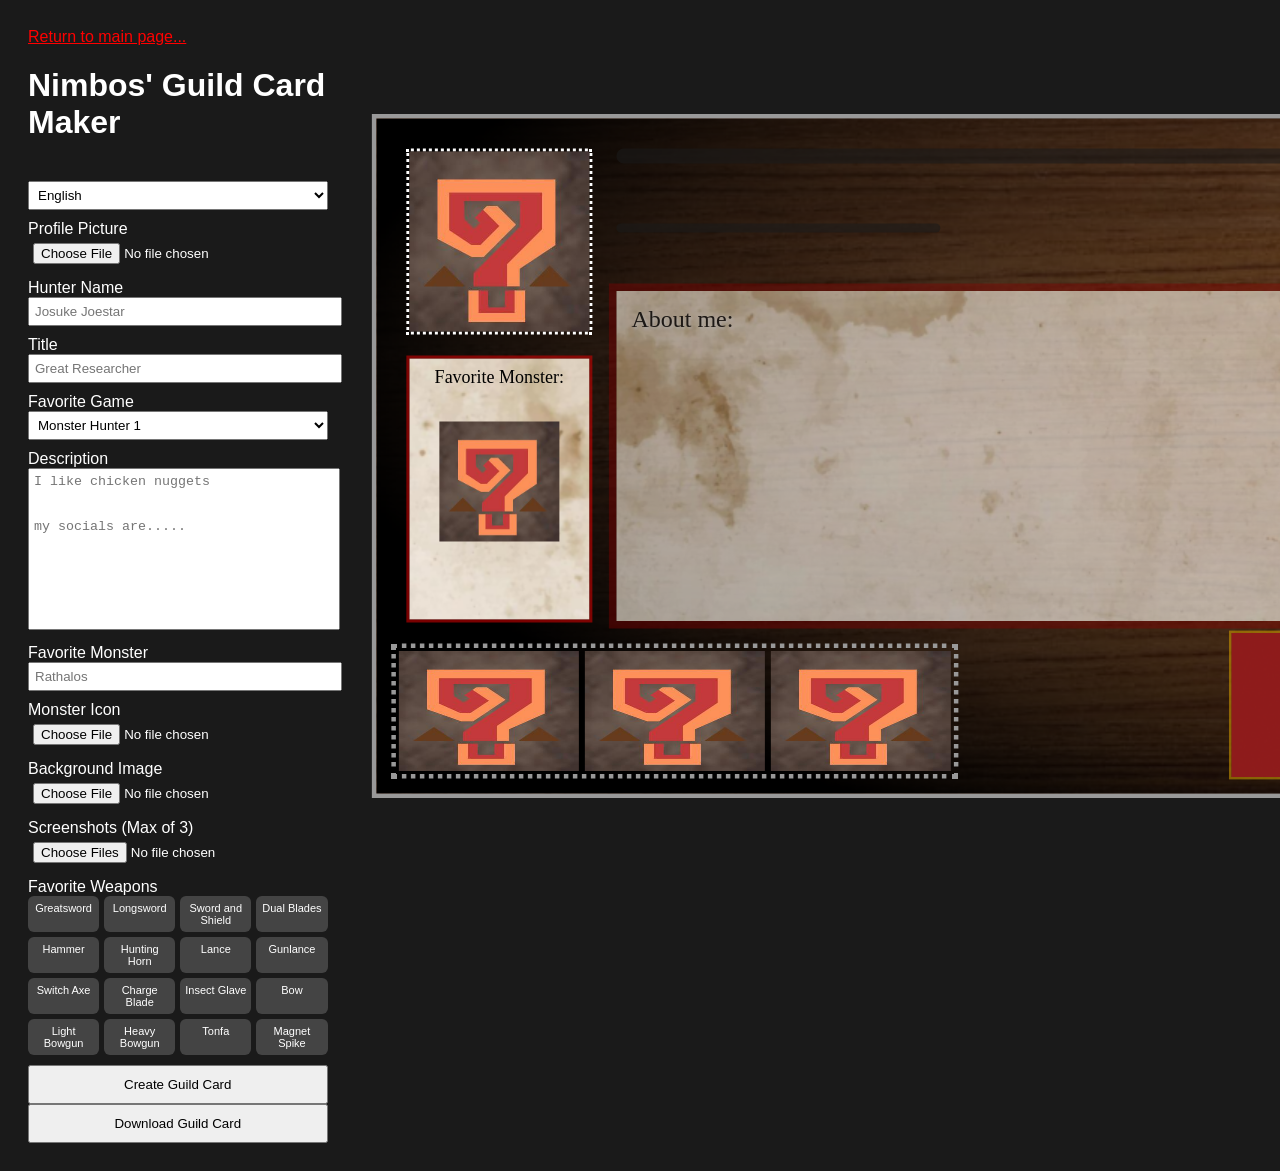
<file: pages/guildcardforreal/guildcardmaker.html>
<!DOCTYPE html>
<html lang="pt-br">
<head>
  <meta charset="UTF-8">
  <title>Guild Card Maker</title>
  <script src="scripts/html2canvas.js"></script>
  <meta name="viewport" content="width=device-width, initial-scale=1.0">
  <link href="css/style_gm.css" rel="stylesheet" type="text/css" media="all">
</head>
<body>
  <div class="form">
  <a href="/index.html" data-i18n="returnToMain">Return to main page...</a><br>
  <h1>Nimbos' Guild Card Maker</h1><br>
  <select id="lang" onchange="setLanguage(this.value)">
    <option value="en">English</option>
    <option value="pt" selected>Português</option>
    <option value="jp" selected>日本語</option>
  </select><br>
  <span data-i18n="profilePicture">Profile Picture</span><input type="file" id="input-profile" accept="image/png, image/jpeg, .png, .jpg, .jpeg">
  <span data-i18n="hunterName">Hunter Name</span><input type="text" id="input-name" placeholder="Josuke Joestar" maxlength="27">
  <span data-i18n="title">Title</span><input type="text" id="tit" placeholder="Great Researcher" maxlength="20">
  <span data-i18n="favoriteGame">Favorite Game</span>
                <select id="favGame" name="disc">
                    <option value="mh1">Monster Hunter 1</option>
                    <option value="mh1g">Monster Hunter 1G</option>
                    <option value="mhf1">Monster Hunter Freedom</option>
                    <option value="mh2">Monster Hunter 2 (Dos)</option>
                    <option value="mhf2">Monster Hunter Freedom 2</option>
                    <option value="mh2g">Monster Hunter Freedom Unite</option>
                    <option value="mh3">Monster Hunter 3 (Tri)</option>
                    <option value="mhp3">Monster Hunter 3 Portable</option>
                    <option value="mh3u">Monster Hunter 3 Ultimate</option>
                    <option value="mh4">Monster Hunter 4</option>
                    <option value="mh4u">Monster Hunter 4 Ultimate</option>
                    <option value="mhg">Monster Hunter Generations</option>
                    <option value="mhgu">Monster Hunter Generations Ultimate</option>
                    <option value="mhwi">Monster Hunter World Iceborne</option>
                    <option value="mhrs">Monster Hunter Rise Sunbreak</option>
                    <option value="mhws">Monster Hunter Wilds</option>
                    <option value="mhfront">Monster Hunter Frontier</option>
                    <option value="mhfg">Monster Hunter Frontier G</option>
                    <option value="mhfzz">Monster Hunter Frontier ZZ</option>
                    <option value="mhst1">Monster Hunter Stories 1</option>
                    <option value="mhst2">Monster Hunter Stories 2</option>
                    <option value="mhst3">Monster Hunter Stories 3</option>
                    <option value="mhon">Monster Hunter Online</option>
            </select>
  <span data-i18n="description">Description</span><textarea id="input-desc" 
  placeholder="I like chicken nuggets  
  

my socials are....." rows="10" maxlength="500"></textarea>
  <span data-i18n="favoriteMonster">Favorite Monster</span><input type="text" id="favMon" placeholder="Rathalos">
  <span data-i18n="monsterIcon">Monster Icon</span><input type="file" id="input-icon" accept="image/png, image/jpeg, .png, .jpg, .jpeg">
  <span data-i18n="backgroundImage">Background Image</span><input type="file" id="input-bg" accept="image/png, image/jpeg, .png, .jpg, .jpeg">
  <span data-i18n="screenshots">Screenshots (Max of 3)</span><input type="file" id="input-gallery" multiple accept="image/png, image/jpeg, .png, .jpg, .jpeg">
    <span data-i18n="favoriteWeapons">Favorite Weapons</span>
    <div id="weapon-list">
    <label><input type="checkbox" value="GS"><span data-i18n="greatsword">Greatsword</span></label>
    <label><input type="checkbox" value="LS"><span data-i18n="longsword">Longsword</span></label>
    <label><input type="checkbox" value="SnS"><span data-i18n="swordAndShield">Sword and Shield</span></label>
    <label><input type="checkbox" value="DB"><span data-i18n="dualBlades">Dual Blades</span></label>
    <label><input type="checkbox" value="HAM"><span data-i18n="hammer">Hammer</span></label>
    <label><input type="checkbox" value="HH"><span data-i18n="huntingHorn">Hunting Horn</span></label>
    <label><input type="checkbox" value="LAN"><span data-i18n="lance">Lance</span></label>
    <label><input type="checkbox" value="GL"><span data-i18n="gunlance">Gunlance</span></label>
    <label><input type="checkbox" value="SA"><span data-i18n="switchAxe">Switch Axe</span></label>
    <label><input type="checkbox" value="CB"><span data-i18n="chargeBlade">Charge Blade</span></label>
    <label><input type="checkbox" value="IG"><span data-i18n="insectGlave">Insect Glave</span></label>
    <label><input type="checkbox" value="BOW"><span data-i18n="bow">Bow</span></label>
    <label><input type="checkbox" value="LBG"><span data-i18n="lightBowgun">Light Bowgun</span></label>
    <label><input type="checkbox" value="HBG"><span data-i18n="heavyBowgun">Heavy Bowgun</span></label>
    <label><input type="checkbox" value="TF"><span data-i18n="tonfa">Tonfa</span></label>
    <label><input type="checkbox" value="MS"><span data-i18n="magnetSpike">Magnet Spike</span></label>
  </div>

  <button onclick="generateCard()" data-i18n="createGuildCard">Create Guild Card</button>
  <button onclick="downloadCard()" data-i18n="downloadGuildCard">Download Guild Card</button>
</div>

<div id="card">
  <img src="imagens/backgroundgradiante.png" id="bg-grad">
  <img id="bg" src="./imagens/wood.png">
  <img id="profile" src="./imagens/questionmark.png">
  <div id="name"></div>
  <div id="title"></div>
  <div id="favmons">
    <span data-i18n="favoriteMonsterLabel">Favorite Monster:</span><div id="famon"></div>
    <img id="icon" src="./imagens/questionmark.png">
  </div>
  <div id="Fg-cont">
    <div id="favGam"></div>
    
  </div>
  <img src="./imagens/star.png" id="star1">
  <div id="desc-bg">
    <span data-i18n="aboutMe">About me:</span><div id="desc"></div>

  </div>
  <div class="gallery">
    <img id="g0" src="./imagens/questionmark.png" >
    <img id="g1" src="./imagens/questionmark.png" >
    <img id="g2" src="./imagens/questionmark.png" >
  </div>
  <div id="weapon-cont">
    <div class="weapons" id="weapons"></div>
  </div>
</div>

<script src="scripts/script2_gm.js"></script>

</body>
</html>
</file>
<file: css/css_main.css>
body{
    background-image: url("../imagens/r_NuRr.png");
    background-repeat: no-repeat;
    background-size: cover;
    background-position: center;
    background-attachment: fixed;
    display: flex;
    justify-content: center;
    align-items: center;
    min-height: 100vh;
}
#mainbody{
    background-image: url("../imagens/muro2.png");
    padding: 30px;
    position: relative;
    width: 100%;
    max-width: 1000px;
    text-align: center;
    text-shadow: 3px 1px 2px gray;
    box-shadow: 0px 0px 30px 15px;
    outline-style:groove;
    outline-color: rgb(230, 230, 230);
    outline-width: 5px;
    outline-offset: -10px;
    scale: 90%;
    z-index: 0;
}
h1{
    font-family: 'Franklin Gothic Medium', 'Arial Narrow', Arial, sans-serif;
    text-shadow: 3px 1px red;
}

p{
    font-family: 'Franklin Gothic Medium', 'Arial Narrow', Arial, sans-serif;

}

#btn1{
    background-image: linear-gradient(to right, red, rgb(170, 0, 0));
    width: 200px;
    height: 100px;
    cursor: pointer;
    font-size: large;
    font-family: 'Franklin Gothic Medium', 'Arial Narrow', Arial, sans-serif;
}
#btn2{
    background-image: linear-gradient(to right, rgb(170, 0, 0), rgb(100, 0, 0));
    width: 200px;
    height: 100px;
    text-shadow: white;
    color: azure;
    cursor: pointer;
    font-size: large;
    font-family: 'Franklin Gothic Medium', 'Arial Narrow', Arial, sans-serif;
}
#btn3{
    background-image: linear-gradient(to right, rgb(100, 0, 0), rgb(39, 0, 0));
    width: 200px;
    height: 100px;
    color: rgb(194, 194, 194);
    cursor: pointer;
    font-size: large;
    font-family: 'Franklin Gothic Medium', 'Arial Narrow', Arial, sans-serif;
}

.gamedevbutton{
    display: flex;
    width: 70px;
    height: 70px;
}


#stuff{
    
    display: flex;
    flex-direction: column;
    align-items: center;
    justify-content: center;
    list-style: square;      
    padding: 30px;            
    margin: 20px; 
    gap: 20px;
    outline-style:groove;
    outline-color: rgb(230, 230, 230);
    outline-width: 3px;
}

li{
    text-shadow: 3px 1px 2px gray;
}
a{
    color: red;
    font-family: Verdana, Geneva, Tahoma, sans-serif;
    font-size: large;
}


#gato {
    position: absolute;
    bottom: 5%;
    right: 80%;
    height: 100px;
    z-index: 1
}

.cube{
    position: absolute;
    bottom: 96%;
    right: -3%;
    height: 200px;
}
.esfera{
    position: absolute;
    bottom: 30%;
    left: -10%;
    height: 150px;


}

@media (max-width: 768px) {

    body {
        padding: 10px;
        align-items: flex-start;
    }

    #mainbody {
        padding: 15px;
    }

    /* sidebar fica mais simples */
    #sidebar {
        flex-direction: column;
        align-items: center;
    }}
img {
    max-width: 100%;
    height: auto;
}

.cube, .esfera{
    z-index: 0;
}

#mainbody p, 
#mainbody h1, 
#mainbody button,
#mainbody a {
    position: relative;
    z-index: 1;
}
</file>
<file: pages/guildcardforreal/css/style_gm.css>
body {
      font-family:Arial, Helvetica, sans-serif;
      background: #1a1a1a;
      color: white;
      display: flex;
      gap: 20px;
      padding: 20px;
    }

    .form {
      width: 300px;
    }

    input, textarea, select {
      width: 100%;
      margin-bottom: 10px;
      padding: 5px;
    }

    #card {
      font-family:Georgia, 'Times New Roman', Times, serif;
      left: 250px;
      top: 200px;
      width: 900px;
      height: 450px;
      position: relative;
      background: #333;
      overflow: hidden;
      border: 3px solid #999;
      transform: scale(1.5);
    }

    #bg {
      position: absolute;
      width: 100%;
      height: 100%;
      object-fit: cover;
      z-index: -1;
    }

    #bg-grad{
      position: absolute;
      top: 0; left: 0;
      width: 100%; height: 100%;
      object-fit: cover;
    }
    #profile {
      position: absolute;
      top: 20px;
      left: 20px;
      width: 120px;
      height: 120px;
      object-fit: fill;
      border: 2px dotted white;
    }

    #name {
      position: absolute;
      top: 20px;
      left: 160px;
      width: 500px;
      font-size: 27px;
      background-color: #1a1a1a93;
      border-radius: 15px;
      padding: 5px;
    }
    #title {
      position: absolute;
      top: 70px;
      left: 160px;
      width: 210px;
      font-size: 15px;
      border-radius: 15px;
      padding: 3px;
      color: lemonchiffon;
      background-color: #1a1a1a93;
    }

    #desc-bg {
        position: absolute;
        top: 115px;
        left: 160px;
        background-image: url("/pages/guildcardforreal/imagens/oldpaper.png");
        height: 220px;
        width: 600px;
        outline-style:solid;
        outline-color: #88000093;
        outline-width: 5px;
        padding: 10px;        /* espaço interno */
        box-sizing: border-box;
        color: #1a1a1a;
        text-shadow: #e9e9e9 1px 1px 2px;
        overflow: hidden;     /* corta o excesso */
        opacity: 70%;
    }
    #desc {
         width: 100%;
        height: 100%;
        color: black;
        overflow: hidden;
        word-wrap: break-word;
        overflow-wrap: break-word;
        white-space: pre-wrap; /* respeita ENTER do textarea */
        text-align: left;      /* melhor leitura */
        display: -webkit-box;
        -webkit-line-clamp: 10;
        -webkit-box-orient: vertical;
        line-height: 1.4em;
        max-height: calc(1.4em * 10);
        color: #1a1a1a;
        opacity: 100%;
}

    textarea{
        resize: none;
        overflow: auto;
    }

    #weapon-cont{
        position: absolute;
        bottom: -1px;
        left: 530px;
        transform: scale(0.8);
        background-image: url("/pages/guildcardforreal/imagens/backgroundweapon.png");
        outline-style: solid;
        outline-color: #d39b0093;
        outline-width: 2px;
        height: 120px;
        width: 400px;
        padding: 4px;
        box-sizing: border-box;
        overflow: hidden;
        text-align: center;
        font-size: 50px;
    }
    .gallery img {
      width: 120px;
      height: 80px;
      object-fit: fill;
      margin: 2px;
    }

    .gallery {
      position: absolute;
      bottom: 10px;
      left: 10px;
      border: 3px dotted #999;
      display: flex;
    }

    .weapons {
      width: 100%;
      height: 100%;
      display: flex;
      flex-wrap: wrap;
      justify-content: center;
      align-items: center;
      gap: 4px;
      font-size: 0px;
      overflow: hidden;
      padding: 2px;
      box-sizing: border-box;
      margin: 0;
      opacity: 100%;
    }

    .weapons b {
      width: 100%;
      font-size: 10px;
      opacity: 100%;
    }

    .weapon-icon {
      width: 32px;
      height: 32px;
      object-fit: contain;
      border: 3px dotted rgba(255,255,255,0.25);
      border-radius: 2px;
      background: rgba(0,0,0,0.35);
      padding: 3px;
      opacity: 100%;
    }

    .gicon {
      width: 100px;
      height: 80px;
      object-fit: contain;
      border: 1px solid rgba(255,255,255,0.25);
      border-radius: 6px;
      background: rgba(255, 255, 255, 0.39);
      padding: 3px;
      
    }

    #favGam {
      position: absolute;
      top: 20px;
      right: 20px;
      text-align: center;
      font-size: 12px;
      z-index: 3;
    }
    #favGam-te {
      position: absolute;
      top: 8px;
      right: 32px;
      text-align: center;
      font-size: 12px;
      z-index: 3;
    }

    #Fg-Cont{
      align-items: center;
    }


    button {
      padding: 10px;
      width: 100%;
      cursor: pointer;
    }
    #weapon-list {
  display: grid;
  grid-template-columns: repeat(4, 1fr);
  gap: 5px;
  margin-bottom: 10px;
}

#icon{
  height: 80px;
  width: 80px;
  padding-top: 20%;
}

#weapon-list label {
  background: #444;
  padding: 6px 4px;
  text-align: center;
  cursor: pointer;
  border-radius: 6px;
  font-size: 11px;
  transition: 0.2s;
  user-select: none;
}

#weapon-list input {
  display: none;
}

#weapon-list label:hover {
  background: #666;
}

#weapon-list label:has(input:checked) {
  background: #c89b3c;
  color: black;
  font-weight: bold;
}

#favmons{
  position: absolute;
  top: 160px;
  left: 22px;
  height: 174px;
  width: 120px;
  text-align: center;
  background-image: url("/pages/guildcardforreal/imagens/backgroundfavmon.png");
  outline-style: solid;
  outline-color: #d3000093;
  outline-width: 2px;
  padding: 5px;
  box-sizing: border-box;
  overflow: hidden;
  color: black;
  font-size: 12px;
}

#famon {
  word-wrap: break-word;
  overflow-wrap: break-word;
  white-space: normal;
  font-weight: bold;
}

/* Ajustes mínimos para mobile */
@media (max-width: 768px) {
  body {
    flex-direction: column;
    padding: 10px;
  }

  .form {
    width: 100%;
  }

  #card {
    left: 0;
    top: 0;
    transform: scale(1.0);
    margin: 0 auto;
  }
}

a{
  color: red;
}

#star1{
  position: absolute;
  width: 50px;
  height: 50px;
  top: 10px;
  right:10px;
  z-index: 3;
  display: none;
}
</file>
<file: css/css_gamedev.css>
body{
    background-image: url("../imagens/gamedevback.png");
    background-repeat: no-repeat;
    background-size: cover;
    background-position: center;
    background-attachment: fixed;
    display: flex;
    justify-content: center;
    align-items: flex-start;
    min-height: 100vh;
}
#mainbody{
    background-image: url("../imagens/marble.png");
    padding: 30px;
    position: relative;
    width: 100%;
    max-width: 1000px;
    text-align: center;
    text-shadow: 3px 1px 2px gray;
    box-shadow: 0px 0px 30px 15px;
    outline-style:groove;
    outline-color: rgb(230, 230, 230);
    outline-width: 5px;
    outline-offset: -10px;
    scale: 100%;

}
h1{
    font-family: 'Franklin Gothic Medium', 'Arial Narrow', Arial, sans-serif;
    text-shadow: 3px 1px red;
}

p{
    font-family: 'Franklin Gothic Medium', 'Arial Narrow', Arial, sans-serif;
    font-size: 140%;
}

#btn1{
    background-image: linear-gradient(to right, red, rgb(170, 0, 0));
    width: 200px;
    height: 100px;
    cursor: pointer;
    font-size: large;
    font-family: 'Franklin Gothic Medium', 'Arial Narrow', Arial, sans-serif;
}
#btn2{
    background-image: linear-gradient(to right, rgb(170, 0, 0), rgb(100, 0, 0));
    width: 200px;
    height: 100px;
    text-shadow: white;
    color: azure;
    cursor: pointer;
    font-size: large;
    font-family: 'Franklin Gothic Medium', 'Arial Narrow', Arial, sans-serif;
}
#btn3{
    background-image: linear-gradient(to right, rgb(100, 0, 0), rgb(39, 0, 0));
    width: 200px;
    height: 100px;
    color: rgb(194, 194, 194);
    cursor: pointer;
    font-size: large;
    font-family: 'Franklin Gothic Medium', 'Arial Narrow', Arial, sans-serif;
}

.gamedevbutton{
    display: flex;
    width: 70px;
    height: 70px;
}


#stuff{
    
    display: flex;
    flex-direction: column;
    align-items: center;
    justify-content: center;
    list-style: square;      
    padding: 30px;            
    margin: 20px; 
    gap: 20px;
    outline-style:groove;
    outline-color: rgb(230, 230, 230);
    outline-width: 3px;
}

li{
    font-family: 'Franklin Gothic Medium', 'Arial Narrow', Arial, sans-serif;
    font-size: larger;
    text-shadow: 2px 1px 2px gray;
}
a{
    color: red;
    font-family: 'Franklin Gothic Medium', 'Arial Narrow', Arial, sans-serif;
    font-size: larger;
}


#gato {
    position: absolute;
    bottom: 5%;
    right: 80%;
    height: 100px;
}

.cube{
    position: absolute;
    bottom: 96%;
    right: -3%;
    height: 200px;
}
.esfera{
    position: absolute;
    bottom: 30%;
    left: -10%;
    height: 150px;
}

#sidebar{
    position: relative;
    background-image: url("/imagens/space.png");
    background-size: cover;
    background-position: center;
    font-family: 'Franklin Gothic Medium', 'Arial Narrow', Arial, sans-serif;
    font-size: larger;
    margin: 10px;
    padding: 12px;
    display: flex;
    justify-content: center;
    color: white;
    z-index: 1;
}

#globo{
    display: flex;
    position: absolute;
    scale: 150%;
    bottom: 20%;
    right: 10%;
    z-index: -1;
}

#sidebar ul{
    list-style: none;
    display: flex;
    flex-direction: column;
    align-items: center;
    gap: 2px; /* controla compactação geral */
    padding: 0;
    margin: 0;
}

.gameicon{
    display: flex;
    align-items: center;
    justify-content: center;
    gap: 8px;       /* espaço entre ícone e texto */
}

#sidebar img{
    height: 40px;   /* ↓ ícones menores */
}

#conceptart{
    box-shadow: 0px 0px 40px 3px;
}

@keyframes rainbow {
    0%   { background-position: 0% 50%; }
    100% { background-position: 400% 50%; }
}

#sidebar::before{
    content: "";
    position: absolute;
    inset: -6px; /* espessura da borda */
    z-index: -1;

    background: linear-gradient(
        90deg,
        red,
        orange,
        yellow,
        lime,
        cyan,
        blue,
        magenta,
        red
    );

    background-size: 400% 400%;
    animation: rainbow 6s linear infinite;

    /* RECORTE DA BORDA */
    -webkit-mask:
        linear-gradient(#fff 0 0) content-box,
        linear-gradient(#fff 0 0);
    -webkit-mask-composite: xor;

    mask:
        linear-gradient(#fff 0 0) content-box,
        linear-gradient(#fff 0 0);
    mask-composite: exclude;

    padding: 6px; /* mesma espessura */
    border-radius: 6px;
}


@media (max-width: 768px) {

    body {
        padding: 10px;
        align-items: flex-start;
    }

    #mainbody {
        padding: 15px;
    }

    /* sidebar fica mais simples */
    #sidebar {
        flex-direction: column;
        align-items: center;
    }}
img {
    max-width: 100%;
    height: auto;
}
</file>
